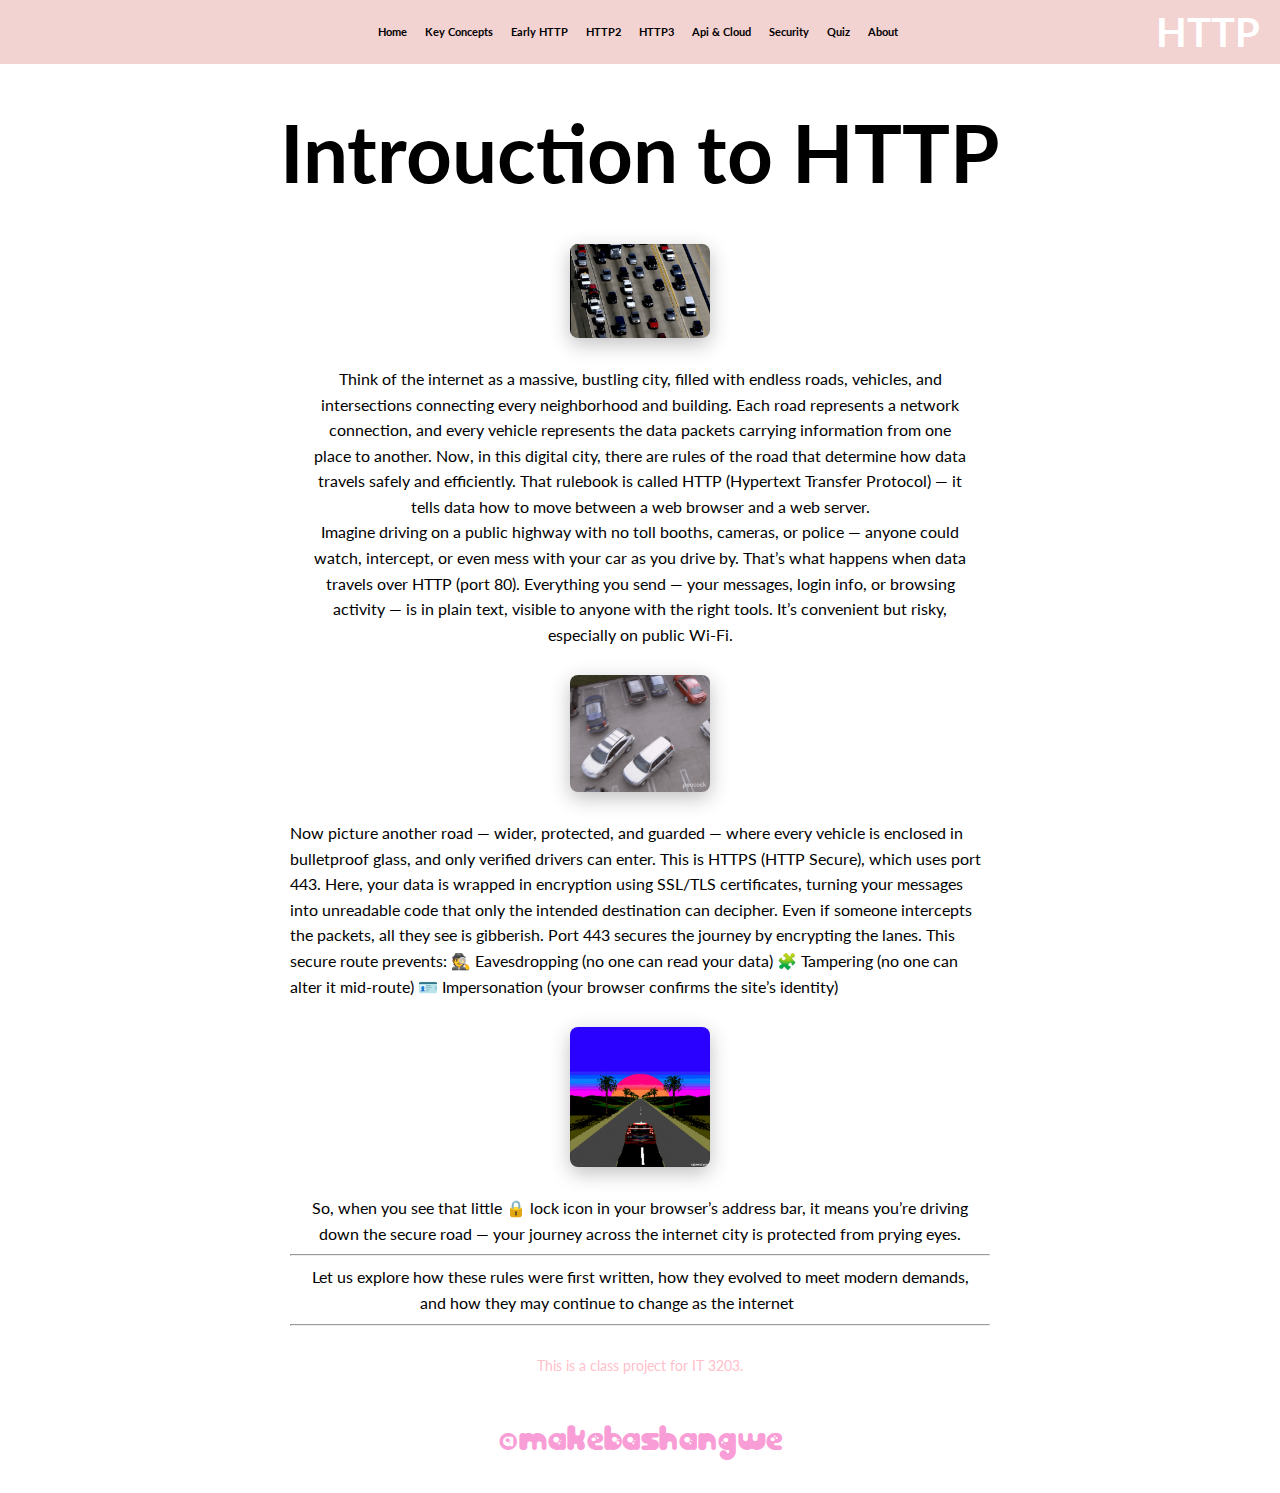
<file: index.html>
<!DOCTYPE html>
<html lang="en">
<head>
    <meta charset="UTF-8">
    <meta name="viewport" content="width=device-width, initial-scale=1.0">
    <link rel = "stylesheet" href = "styles.css">
    <link href="https://fonts.googleapis.com/css2?family=Lato&display=swap" rel="stylesheet">

    <title>HOME</title>

</head>


<body>
    <header>
    <nav>
      <ul>
        <li><a href="index.html"><h3>Home</h3></a></li>
        <li><a href="key-concepts.html"><h3>Key Concepts</h3></a></li>
        <li><a href="early-http.html"><h3>Early HTTP</h3></a></li>
        <li><a href="http2.html"><h3>HTTP2</h3></a></li>
        <li><a href="http3.html"><h3>HTTP3</h3></a></li>
        <li><a href="apis-cloud.html"><h3>Api & Cloud</h3></a></li>
        <li><a href="security-https.html"><h3>Security</h3></a></li>
        <li><a href="quiz.html"><h3>Quiz</h3></a></li>
        <li><a href="about.html"><h3>About</h3></a></li>
      </ul>
      <h1 class="header-logo">HTTP</h1>
    </nav>
    <h1 class="header-title">Introuction to HTTP</h1>
    
    </header>

    <main class="container">
            <!-- Introduction analogy -->

        <figure><img src="assets/images/traffic_1.gif" alt="Extreme LA traffic"></figure>
        <p class="center-text">Think of the internet as a massive, bustling city, filled with endless roads, vehicles, and intersections connecting every neighborhood and building. Each road represents a network connection, and every vehicle represents the data packets carrying information from one place to another.

Now, in this digital city, there are rules of the road that determine how data travels safely and efficiently.
That rulebook is called HTTP (Hypertext Transfer Protocol) — it tells data how to move between a web browser and a web server.</p>
        
        <p class="center-text">Imagine driving on a public highway with no toll booths, cameras, or police — anyone could watch, intercept, or even mess with your car as you drive by.
That’s what happens when data travels over HTTP (port 80).
Everything you send — your messages, login info, or browsing activity — is in plain text, visible to anyone with the right tools. It’s convenient but risky, especially on public Wi-Fi.</p>

        <figure><img src="assets/images/intercept .gif" alt="Car intercepting other car"></figure>
        <p>Now picture another road — wider, protected, and guarded — where every vehicle is enclosed in bulletproof glass, and only verified drivers can enter.
This is HTTPS (HTTP Secure), which uses port 443.
Here, your data is wrapped in encryption using SSL/TLS certificates, turning your messages into unreadable code that only the intended destination can decipher. Even if someone intercepts the packets, all they see is gibberish.
Port 443 secures the journey by encrypting the lanes. 
This secure route prevents:

🕵️ Eavesdropping (no one can read your data)

🧩 Tampering (no one can alter it mid-route)

🪪 Impersonation (your browser confirms the site’s identity)</p>

            <!-- Explanation of ports -->

        <figure><img src="assets/images/solodrive.gif" alt="Driving on the road alone"></figure>
        <p class="center-text">So, when you see that little 🔒 lock icon in your browser’s address bar, it means you’re driving down the secure road — your journey across the internet city is protected from prying eyes.</p>
        <hr>
        
        <p class="center-text">Let us explore how these rules were first written, how they evolved to meet modern demands, and how they may continue to change as the internet <span class="stagger-grow">expands!</span></p><!--Add an animation to expands :)-->
        <hr>
    </main>
      <!-- ====================== FOOTER ====================== -->

    <footer><a href="https://ksuweb.github.io/IT3203/">This is a class project for IT 3203.</a></footer>
    <footer class="footer-logo"><a href = "https://www.linkedin.com/in/makebashangwe/">@makebashangwe</a></footer>
    
    <script src="assets/js/script1.js"></script>

</body>
</html>
</file>
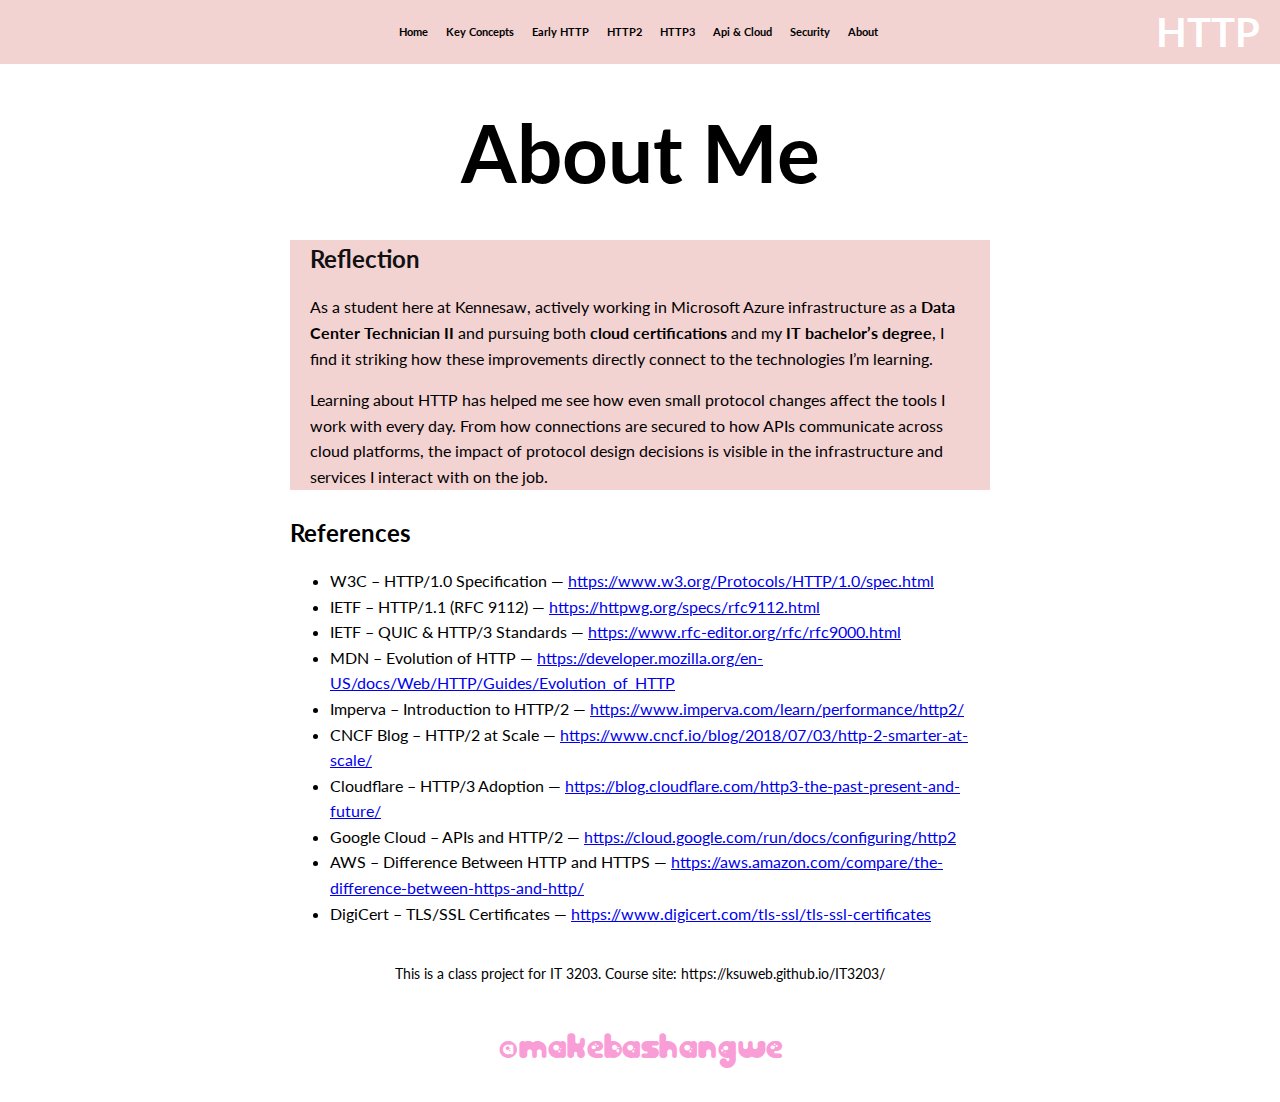
<file: about.html>
<!DOCTYPE html>
<html lang="en">
<head>
    <meta charset="UTF-8">
    <meta name="viewport" content="width=device-width, initial-scale=1.0">
    <link rel = "stylesheet" href = "styles.css">
    <title>ABOUT</title>

</head>

<body>
    <header>
    <nav>
        <ul>
            <li><a href="index.html"><h3>Home</h3></a></li>
            <li><a href="key-concepts.html"><h3>Key Concepts</h3></a></li>
            <li><a href="early-http.html"><h3>Early HTTP</h3></a></li>
            <li><a href="http2.html"><h3>HTTP2</h3></a></li>
            <li><a href="http3.html"><h3>HTTP3</h3></a></li>
            <li><a href="apis-cloud.html"><h3>Api & Cloud</h3></a></li>
            <li><a href="security-https.html"><h3>Security</h3></a></li>
            <li><a href="about.html"><h3>About</h3></a></li>

        </ul>
        <h1 class="header-logo">HTTP</h1>

    </nav>
    </header>

    <main class = "container">
        <h1 class="header-title">About Me</h1>

        <main class="container-gray">
        <section aria-labelledby="intro">
     <section aria-labelledby="reflection">
    <h2 id="reflection">Reflection</h2>
    <p>
      As a student here at Kennesaw, actively working in Microsoft Azure infrastructure
      as a <strong>Data Center Technician II</strong> and pursuing both
      <strong>cloud certifications</strong> and my <strong>IT bachelor’s degree</strong>,
      I find it striking how these improvements directly connect to the technologies I’m learning.
    </p>
    <p>
      Learning about HTTP has helped me see how even small protocol changes affect
      the tools I work with every day. From how connections are secured to how APIs
      communicate across cloud platforms, the impact of protocol design decisions
      is visible in the infrastructure and services I interact with on the job.
    </p>
  </section>
    </main>
  <section aria-labelledby="references">
    <h2 id="references">References</h2>
    <ul>
      <li>
        W3C – HTTP/1.0 Specification — 
        <a href="https://www.w3.org/Protocols/HTTP/1.0/spec.html">
          https://www.w3.org/Protocols/HTTP/1.0/spec.html
        </a>
      </li>
      <li>
        IETF – HTTP/1.1 (RFC 9112) — 
        <a href="https://httpwg.org/specs/rfc9112.html">
          https://httpwg.org/specs/rfc9112.html
        </a>
      </li>
      <li>
        IETF – QUIC & HTTP/3 Standards — 
        <a href="https://www.rfc-editor.org/rfc/rfc9000.html">
          https://www.rfc-editor.org/rfc/rfc9000.html
        </a>
      </li>
      <li>
        MDN – Evolution of HTTP — 
        <a href="https://developer.mozilla.org/en-US/docs/Web/HTTP/Guides/Evolution_of_HTTP">
          https://developer.mozilla.org/en-US/docs/Web/HTTP/Guides/Evolution_of_HTTP
        </a>
      </li>
      <li>
        Imperva – Introduction to HTTP/2 — 
        <a href="https://www.imperva.com/learn/performance/http2/">
          https://www.imperva.com/learn/performance/http2/
        </a>
      </li>
      <li>
        CNCF Blog – HTTP/2 at Scale — 
        <a href="https://www.cncf.io/blog/2018/07/03/http-2-smarter-at-scale/">
          https://www.cncf.io/blog/2018/07/03/http-2-smarter-at-scale/
        </a>
      </li>
      <li>
        Cloudflare – HTTP/3 Adoption — 
        <a href="https://blog.cloudflare.com/http3-the-past-present-and-future/">
          https://blog.cloudflare.com/http3-the-past-present-and-future/
        </a>
      </li>
      <li>
        Google Cloud – APIs and HTTP/2 — 
        <a href="https://cloud.google.com/run/docs/configuring/http2">
          https://cloud.google.com/run/docs/configuring/http2
        </a>
      </li>
      <li>
        AWS – Difference Between HTTP and HTTPS — 
        <a href="https://aws.amazon.com/compare/the-difference-between-https-and-http/">
          https://aws.amazon.com/compare/the-difference-between-https-and-http/
        </a>
      </li>
      <li>
        DigiCert – TLS/SSL Certificates — 
        <a href="https://www.digicert.com/tls-ssl/tls-ssl-certificates">
          https://www.digicert.com/tls-ssl/tls-ssl-certificates
        </a>
      </li>
    </ul>
  </section>
</main>
    

</body>
<footer>This is a class project for IT 3203. Course site: https://ksuweb.github.io/IT3203/</footer>
<footer class="footer-logo"><a href = "https://www.linkedin.com/in/makebashangwe/">@makebashangwe</a></footer>
</html>
</file>
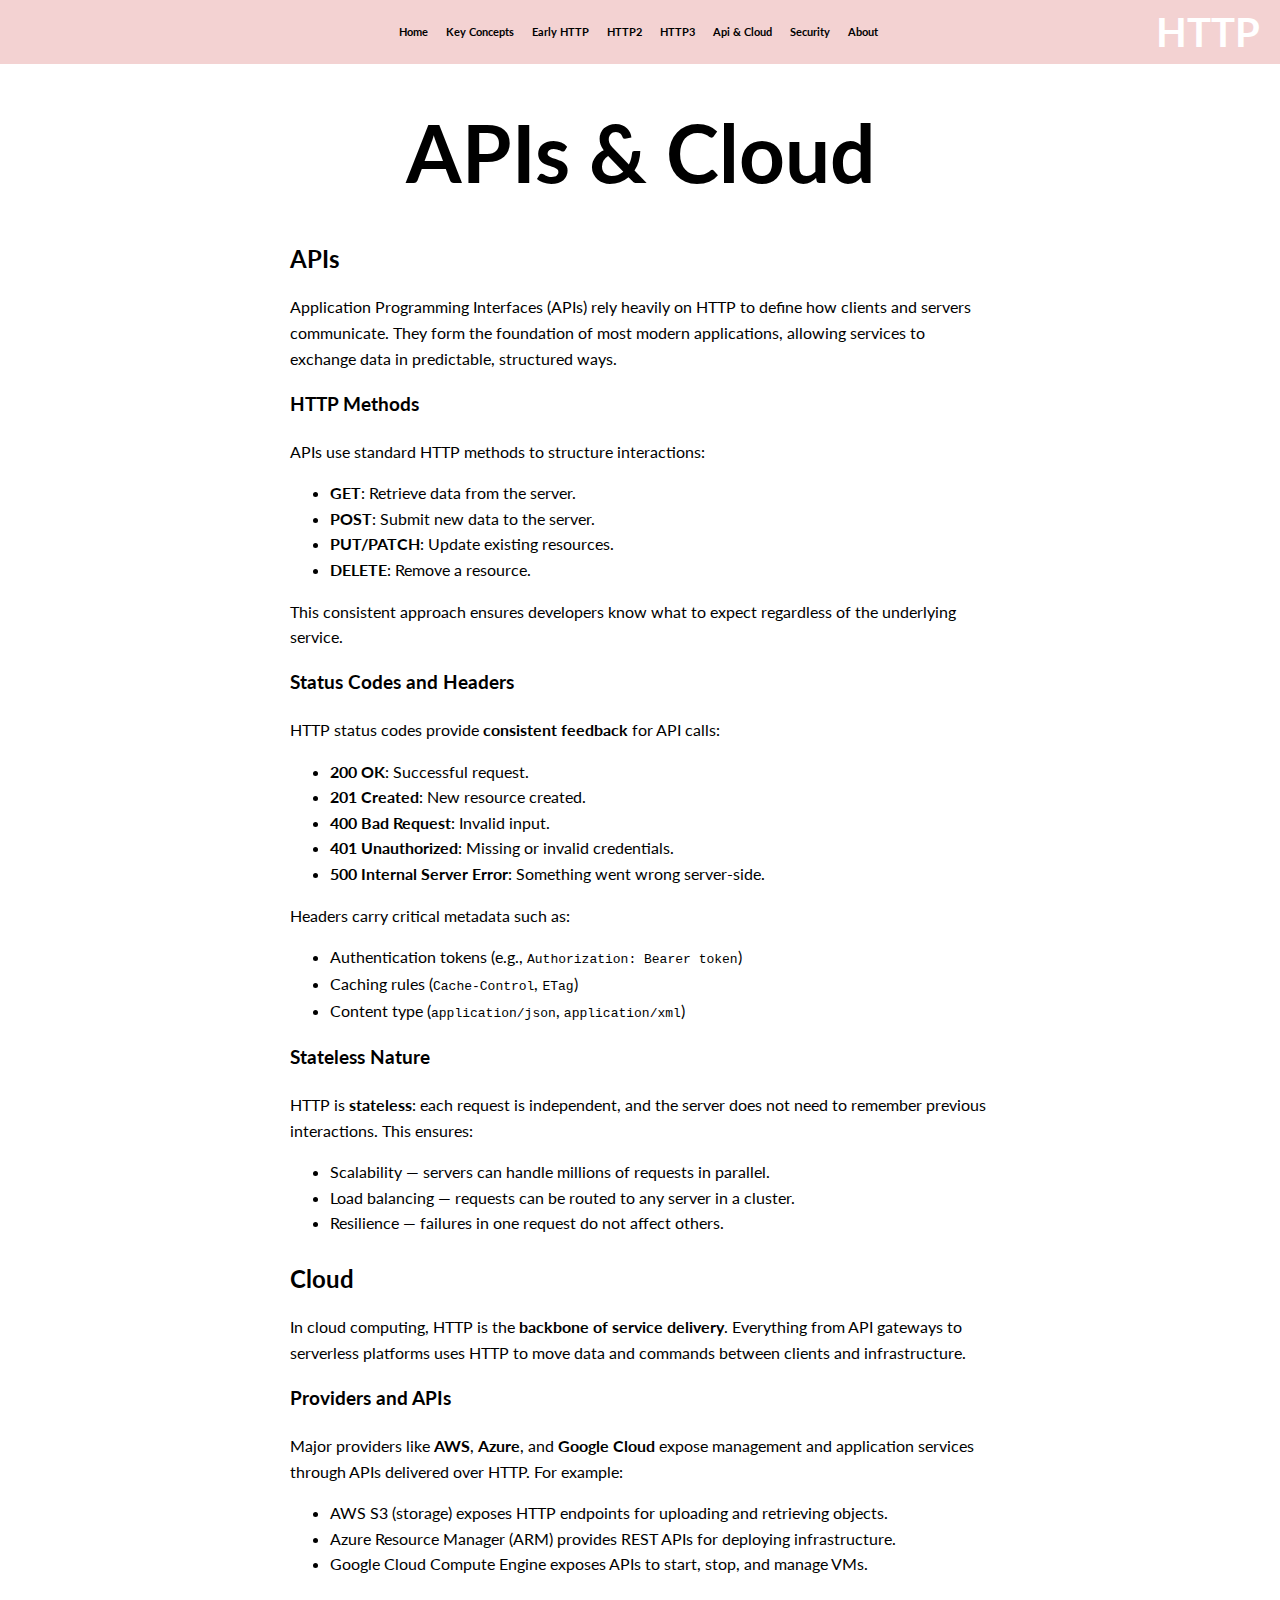
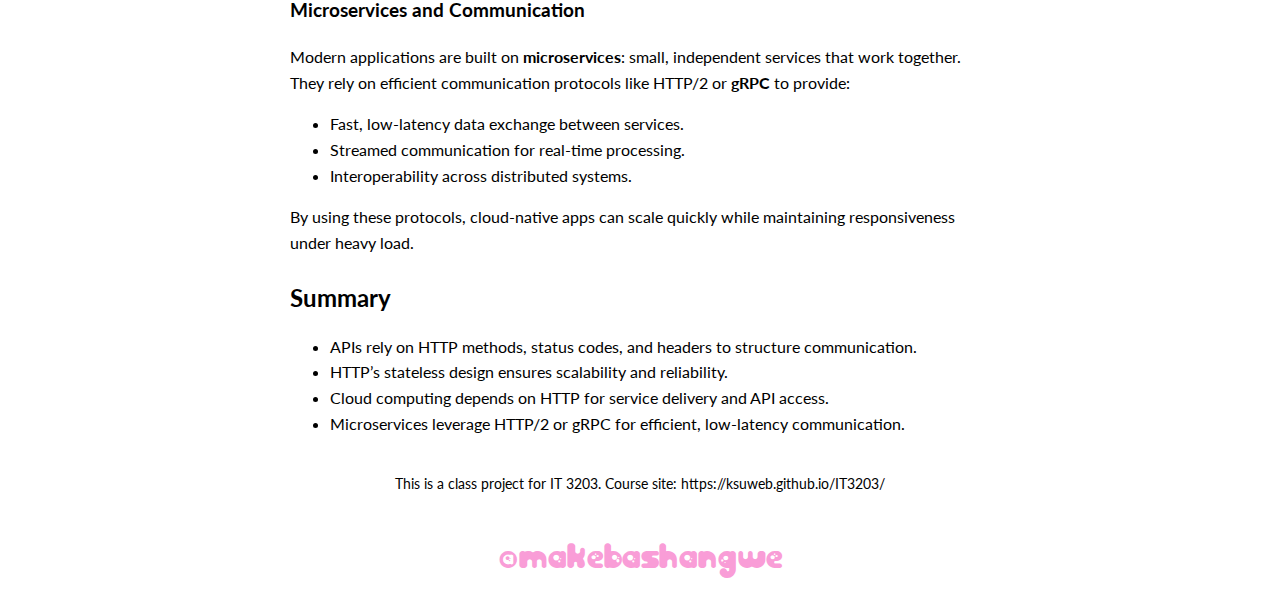
<file: apis-cloud.html>
<!DOCTYPE html>
<html lang="en">
<head>
    <meta charset="UTF-8">
    <meta name="viewport" content="width=device-width, initial-scale=1.0">
    <link rel = "stylesheet" href = "styles.css">
    <title>API & Cloud</title>

</head>
<header>
    <nav>
        <ul>
            <li><a href="index.html"><h3>Home</h3></a></li>
            <li><a href="key-concepts.html"><h3>Key Concepts</h3></a></li>
            <li><a href="early-http.html"><h3>Early HTTP</h3></a></li>
            <li><a href="http2.html"><h3>HTTP2</h3></a></li>
            <li><a href="http3.html"><h3>HTTP3</h3></a></li>
            <li><a href="apis-cloud.html"><h3>Api & Cloud</h3></a></li>
            <li><a href="security-https.html"><h3>Security</h3></a></li>
            <li><a href="about.html"><h3>About</h3></a></li>

        </ul>
              <h1 class="header-logo">HTTP</h1>

    </nav>
    <h1 class="header-title">APIs & Cloud</h1>
</header>

<body>
    <main class="container">
  <section aria-labelledby="apis">
    <h2 id="apis">APIs</h2>
    <p>
      Application Programming Interfaces (APIs) rely heavily on HTTP to define how
      clients and servers communicate. They form the foundation of most modern
      applications, allowing services to exchange data in predictable, structured ways.
    </p>

    <section aria-labelledby="http-methods">
      <h3 id="http-methods">HTTP Methods</h3>
      <p>
        APIs use standard HTTP methods to structure interactions:
      </p>
      <ul>
        <li><strong>GET</strong>: Retrieve data from the server.</li>
        <li><strong>POST</strong>: Submit new data to the server.</li>
        <li><strong>PUT/PATCH</strong>: Update existing resources.</li>
        <li><strong>DELETE</strong>: Remove a resource.</li>
      </ul>
      <p>
        This consistent approach ensures developers know what to expect regardless of
        the underlying service.
      </p>
    </section>

    <section aria-labelledby="status-codes">
      <h3 id="status-codes">Status Codes and Headers</h3>
      <p>
        HTTP status codes provide <strong>consistent feedback</strong> for API calls:
      </p>
      <ul>
        <li><strong>200 OK</strong>: Successful request.</li>
        <li><strong>201 Created</strong>: New resource created.</li>
        <li><strong>400 Bad Request</strong>: Invalid input.</li>
        <li><strong>401 Unauthorized</strong>: Missing or invalid credentials.</li>
        <li><strong>500 Internal Server Error</strong>: Something went wrong server-side.</li>
      </ul>
      <p>
        Headers carry critical metadata such as:
      </p>
      <ul>
        <li>Authentication tokens (e.g., <code>Authorization: Bearer token</code>)</li>
        <li>Caching rules (<code>Cache-Control</code>, <code>ETag</code>)</li>
        <li>Content type (<code>application/json</code>, <code>application/xml</code>)</li>
      </ul>
    </section>

    <section aria-labelledby="statelessness">
      <h3 id="statelessness">Stateless Nature</h3>
      <p>
        HTTP is <strong>stateless</strong>: each request is independent, and the server
        does not need to remember previous interactions. This ensures:
      </p>
      <ul>
        <li>Scalability &mdash; servers can handle millions of requests in parallel.</li>
        <li>Load balancing &mdash; requests can be routed to any server in a cluster.</li>
        <li>Resilience &mdash; failures in one request do not affect others.</li>
      </ul>
    </section>
  </section>

  <section aria-labelledby="cloud">
    <h2 id="cloud">Cloud</h2>
    <p>
      In cloud computing, HTTP is the <strong>backbone of service delivery</strong>.
      Everything from API gateways to serverless platforms uses HTTP to move data and
      commands between clients and infrastructure.
    </p>

    <section aria-labelledby="providers">
      <h3 id="providers">Providers and APIs</h3>
      <p>
        Major providers like <strong>AWS</strong>, <strong>Azure</strong>, and
        <strong>Google Cloud</strong> expose management and application services through
        APIs delivered over HTTP. For example:
      </p>
      <ul>
        <li>AWS S3 (storage) exposes HTTP endpoints for uploading and retrieving objects.</li>
        <li>Azure Resource Manager (ARM) provides REST APIs for deploying infrastructure.</li>
        <li>Google Cloud Compute Engine exposes APIs to start, stop, and manage VMs.</li>
      </ul>
    </section>

    <section aria-labelledby="microservices">
      <h3 id="microservices">Microservices and Communication</h3>
      <p>
        Modern applications are built on <strong>microservices</strong>: small,
        independent services that work together. They rely on efficient communication
        protocols like HTTP/2 or <strong>gRPC</strong> to provide:
      </p>
      <ul>
        <li>Fast, low-latency data exchange between services.</li>
        <li>Streamed communication for real-time processing.</li>
        <li>Interoperability across distributed systems.</li>
      </ul>
      <p>
        By using these protocols, cloud-native apps can scale quickly while maintaining
        responsiveness under heavy load.
      </p>
    </section>
  </section>

  <section aria-labelledby="summary">
    <h2 id="summary">Summary</h2>
    <ul>
      <li>APIs rely on HTTP methods, status codes, and headers to structure communication.</li>
      <li>HTTP’s stateless design ensures scalability and reliability.</li>
      <li>Cloud computing depends on HTTP for service delivery and API access.</li>
      <li>Microservices leverage HTTP/2 or gRPC for efficient, low-latency communication.</li>
    </ul>
  </section>
    </main>
</body>
<footer>This is a class project for IT 3203. Course site: https://ksuweb.github.io/IT3203/</footer>
<footer class="footer-logo"><a href = "https://www.linkedin.com/in/makebashangwe/">@makebashangwe</a></footer>
</html>
</file>
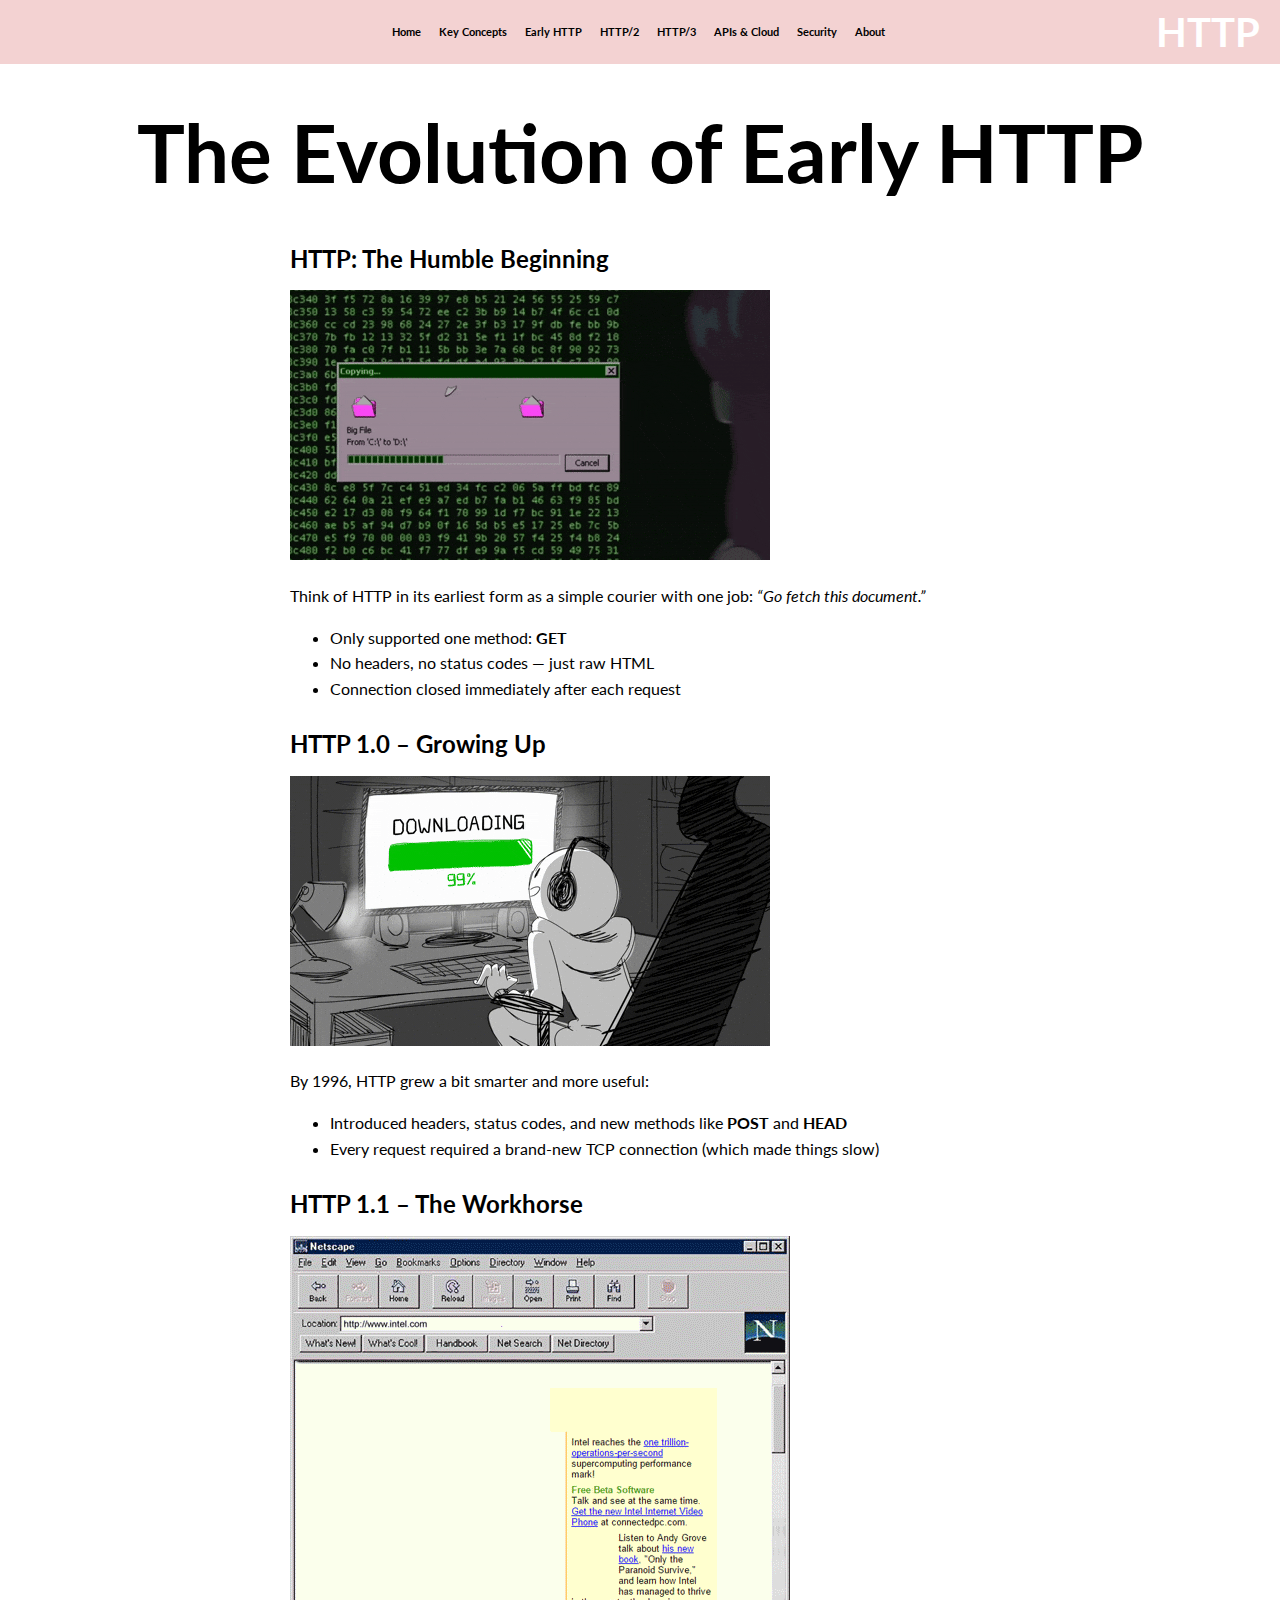
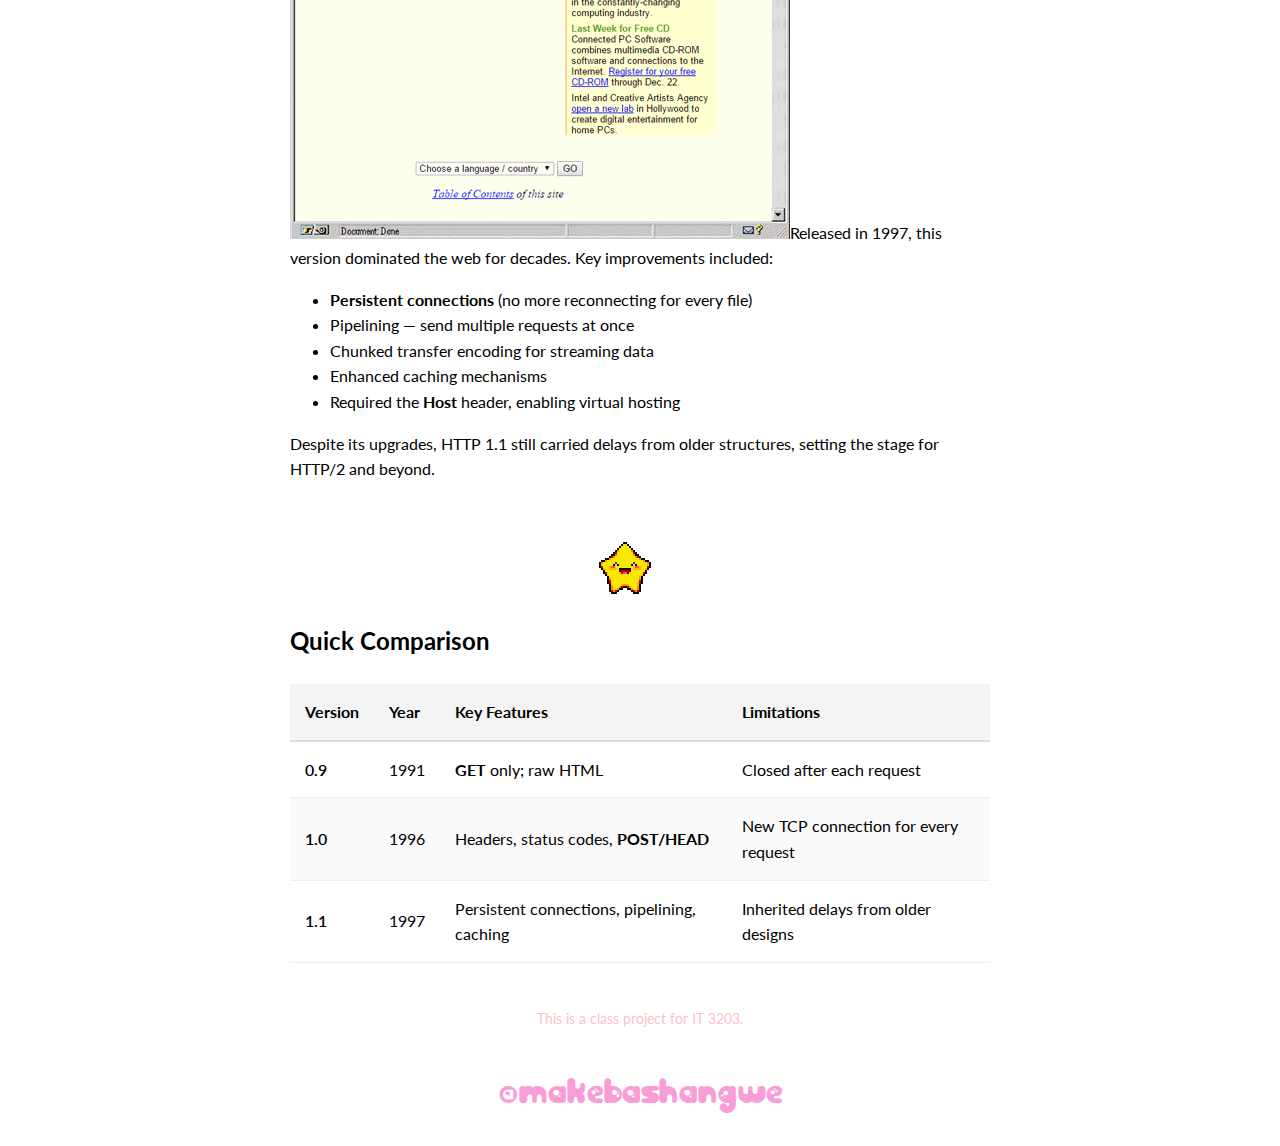
<file: early-http.html>
<!DOCTYPE html>
<html lang="en">
<head>
  <meta charset="UTF-8">
  <meta name="viewport" content="width=device-width, initial-scale=1.0">
  <link rel="stylesheet" href="styles.css">
  <link href="https://fonts.googleapis.com/css2?family=Lato&display=swap" rel="stylesheet">
  <title>Early HTTP</title>

</head>

<body>
  <header>
    <nav>
      <ul>
        <li><a href="index.html"><h3>Home</h3></a></li>
        <li><a href="key-concepts.html"><h3>Key Concepts</h3></a></li>
        <li><a href="early-http.html"><h3>Early HTTP</h3></a></li>
        <li><a href="http2.html"><h3>HTTP/2</h3></a></li>
        <li><a href="http3.html"><h3>HTTP/3</h3></a></li>
        <li><a href="apis-cloud.html"><h3>APIs & Cloud</h3></a></li>
        <li><a href="security-https.html"><h3>Security</h3></a></li>
        <li><a href="about.html"><h3>About</h3></a></li>
      </ul>
      <h1 class="header-logo">HTTP</h1>

    </nav>
    <h1 class="header-title">The Evolution of Early HTTP</h1>
  </header>

  <main class="container">
    <section>
      <h2>HTTP: The Humble Beginning</h2>
      <img src="assets/images/ftp.gif">
      <p>Think of HTTP in its earliest form as a simple courier with one job: <em>“Go fetch this document.”</em></p>
      <ul>
        <li>Only supported one method: <strong>GET</strong></li>
        <li>No headers, no status codes — just raw HTML</li>
        <li>Connection closed immediately after each request</li>
      </ul>
    </section>

    <section>
      <h2>HTTP 1.0 – Growing Up</h2>
      <img src="assets/images/error.gif">
      <p>By 1996, HTTP grew a bit smarter and more useful:</p>
      <ul>
        <li>Introduced headers, status codes, and new methods like <strong>POST</strong> and <strong>HEAD</strong></li>
        <li>Every request required a brand-new TCP connection (which made things slow)</li>
      </ul>
    </section>

    <section>
      <h2>HTTP 1.1 – The Workhorse</h2>
      <img src="assets/images/olip.gif"
      <p>Released in 1997, this version dominated the web for decades. Key improvements included:</p>
      <ul>
        <li><strong>Persistent connections</strong> (no more reconnecting for every file)</li>
        <li>Pipelining — send multiple requests at once</li>
        <li>Chunked transfer encoding for streaming data</li>
        <li>Enhanced caching mechanisms</li>
        <li>Required the <strong>Host</strong> header, enabling virtual hosting</li>
      </ul>
      <p>Despite its upgrades, HTTP 1.1 still carried delays from older structures, setting the stage for HTTP/2 and beyond.</p>
    </section>
    <img class="center-img" src="assets/images/cutestar.gif">
    <section>
      <h2>Quick Comparison</h2>
      <table>
        <thead>
          <tr>
            <th>Version</th>
            <th>Year</th>
            <th>Key Features</th>
            <th>Limitations</th>
          </tr>
        </thead>
        <tbody>
          <tr>
            <td>0.9</td>
            <td>1991</td>
            <td><strong>GET</strong> only; raw HTML</td>
            <td>Closed after each request</td>
          </tr>
          <tr>
            <td>1.0</td>
            <td>1996</td>
            <td>Headers, status codes, <strong>POST/HEAD</strong></td>
            <td>New TCP connection for every request</td>
          </tr>
          <tr>
            <td>1.1</td>
            <td>1997</td>
            <td>Persistent connections, pipelining, caching</td>
            <td>Inherited delays from older designs</td>
          </tr>
        </tbody>
      </table>
    </section>
  </main>

    <footer><a href="https://ksuweb.github.io/IT3203/">This is a class project for IT 3203.</a></footer>
    <footer class="footer-logo"><a href = "https://www.linkedin.com/in/makebashangwe/">@makebashangwe</a></footer>
</body>
</html>
</file>
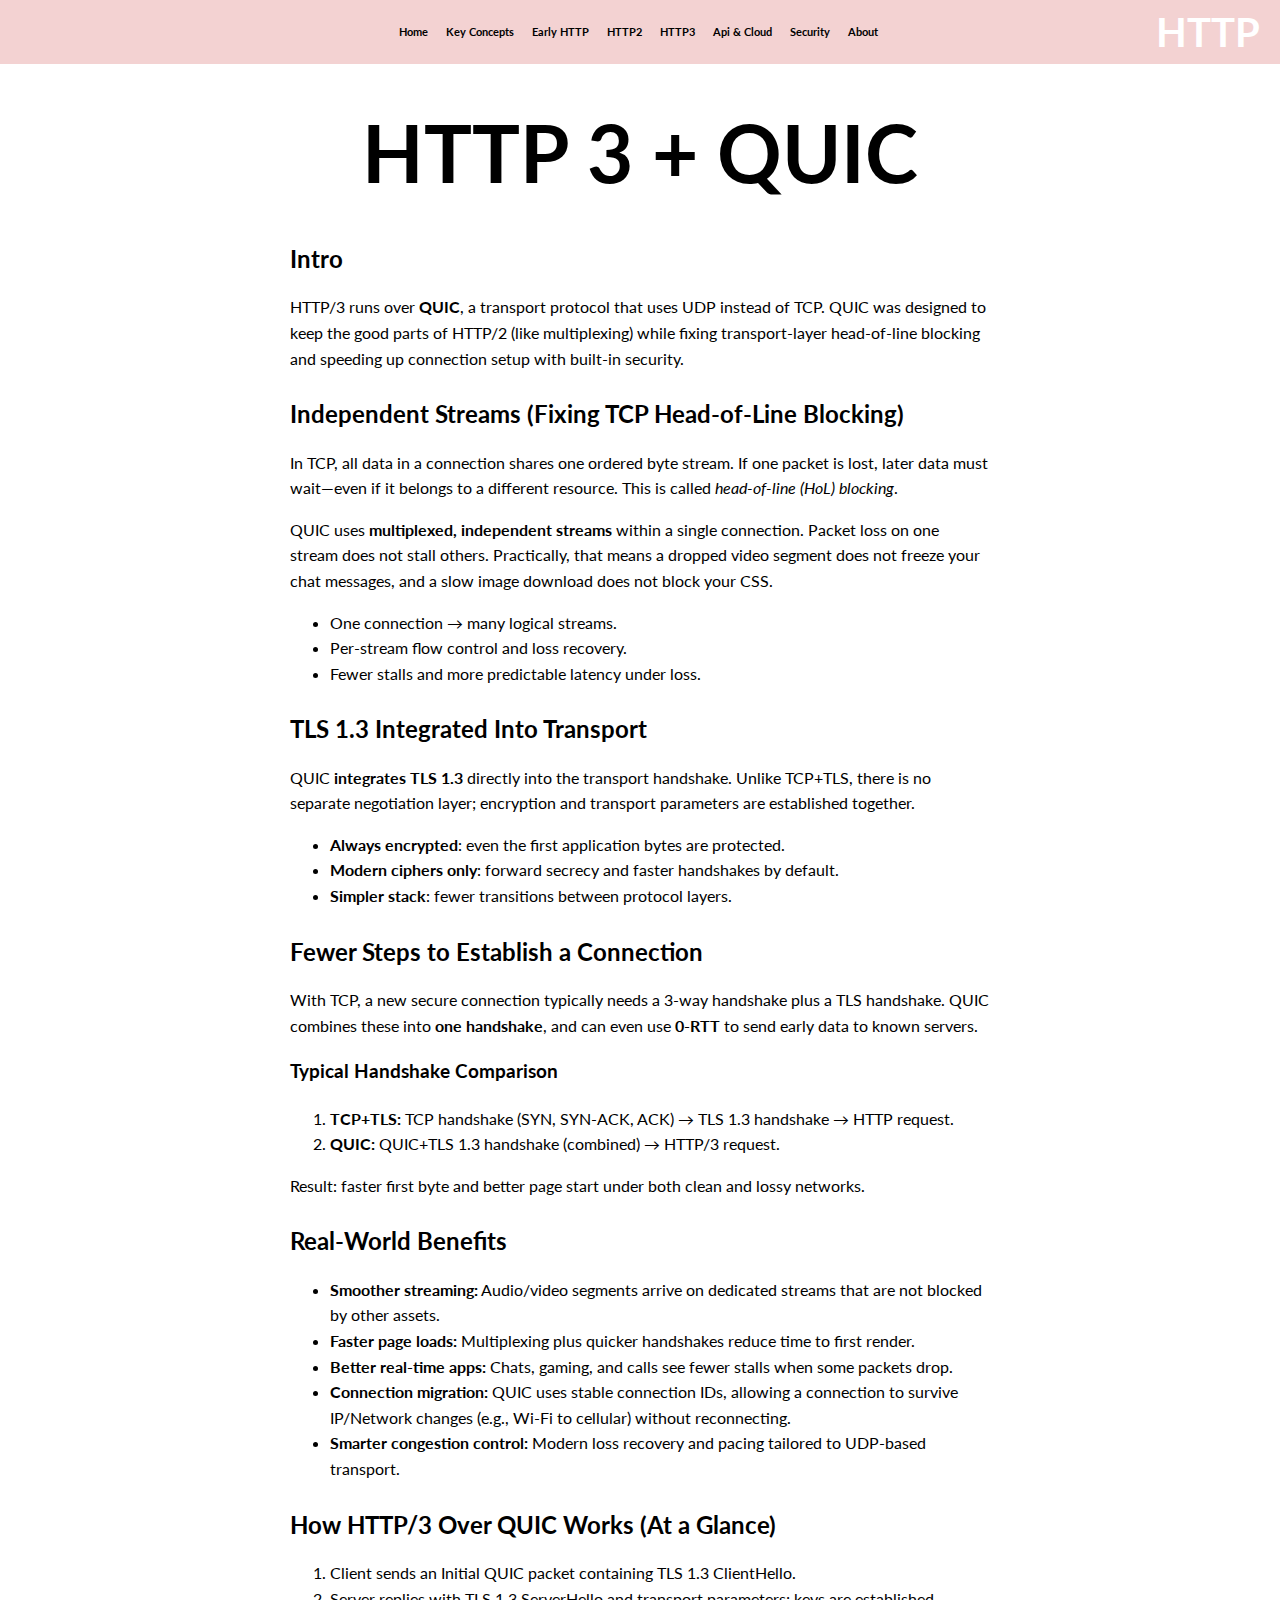
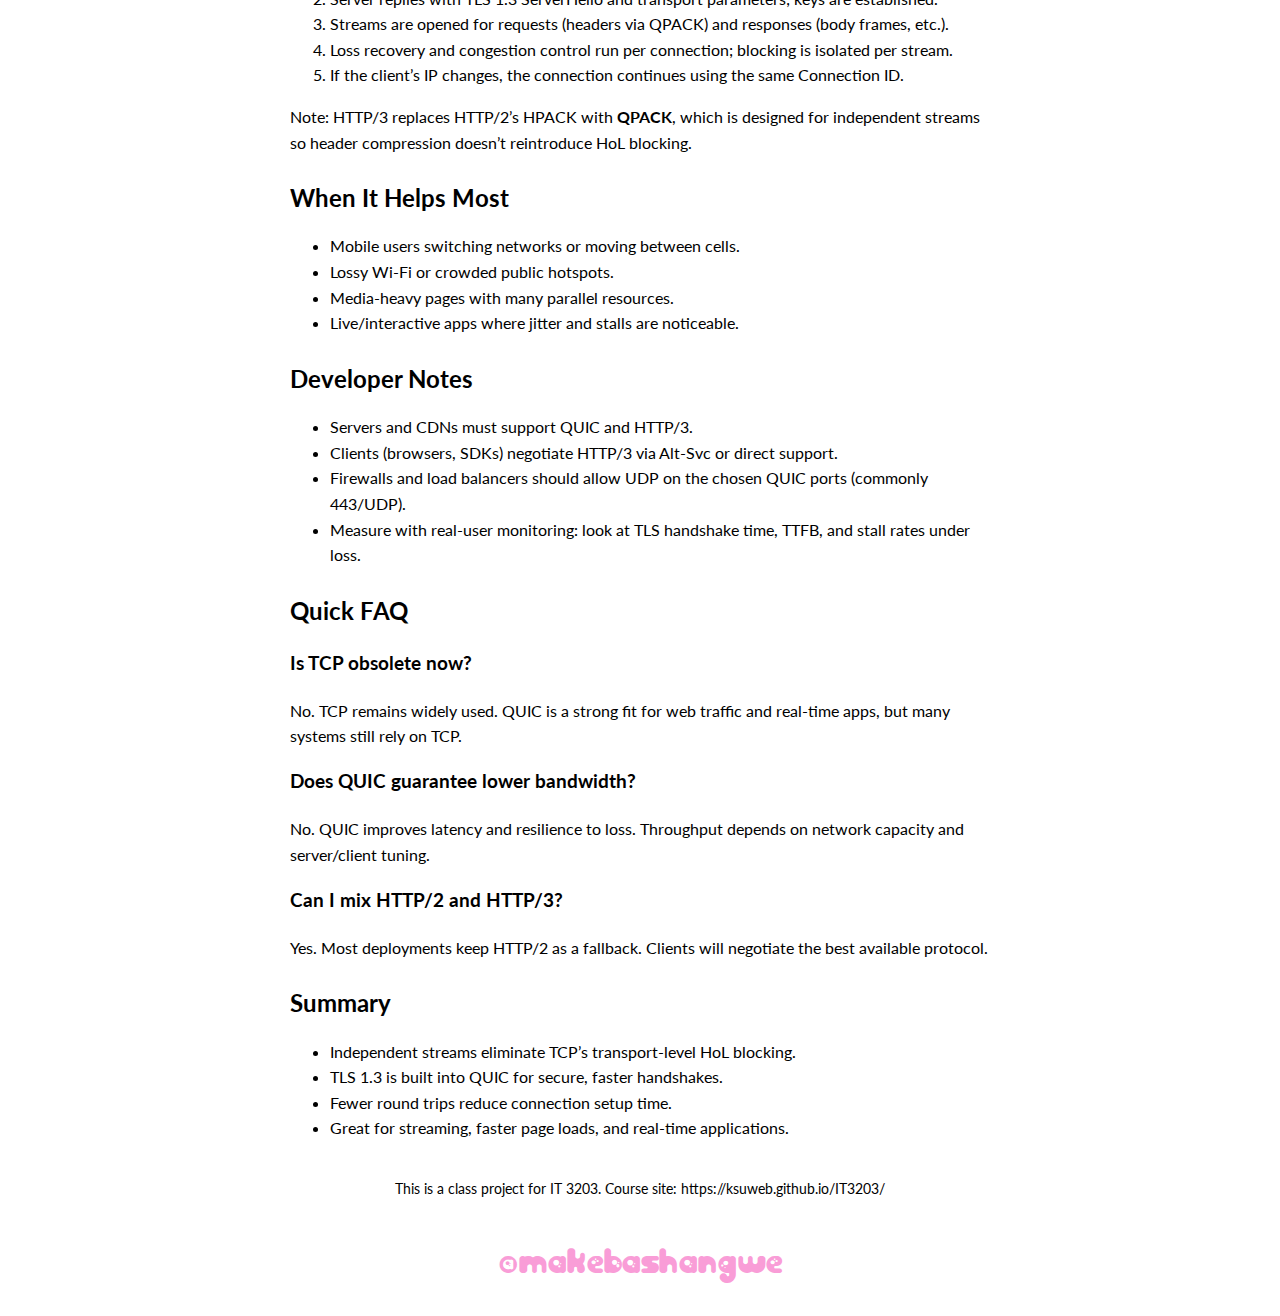
<file: http3.html>
<!DOCTYPE html>
<html lang="en">
<head>
    <meta charset="UTF-8">
    <meta name="viewport" content="width=device-width, initial-scale=1.0">
    <link rel = "stylesheet" href = "styles.css">
    <title>HTTP3</title>

</head>
<header>
    <nav>
        <ul>
            <li><a href="index.html"><h3>Home</h3></a></li>
            <li><a href="key-concepts.html"><h3>Key Concepts</h3></a></li>
            <li><a href="early-http.html"><h3>Early HTTP</h3></a></li>
            <li><a href="http2.html"><h3>HTTP2</h3></a></li>
            <li><a href="http3.html"><h3>HTTP3</h3></a></li>
            <li><a href="apis-cloud.html"><h3>Api & Cloud</h3></a></li>
            <li><a href="security-https.html"><h3>Security</h3></a></li>
            <li><a href="about.html"><h3>About</h3></a></li>

        </ul>
                    <h1 class="header-logo">HTTP</h1>

    </nav>

    <h1 class="header-title">HTTP 3 +  QUIC</h1>
</header>

<body>
    <main class="container">
    <section aria-labelledby="intro">
        <h2 id="intro">Intro</h2>
        <p>
        HTTP/3 runs over <strong>QUIC</strong>, a transport protocol that uses UDP instead of TCP.
        QUIC was designed to keep the good parts of HTTP/2 (like multiplexing) while fixing
        transport-layer head-of-line blocking and speeding up connection setup with built-in security.
        </p>
    </section>

    <section aria-labelledby="independent-streams">
        <h2 id="independent-streams">Independent Streams (Fixing TCP Head-of-Line Blocking)</h2>
        <p>
        In TCP, all data in a connection shares one ordered byte stream. If one packet is lost,
        later data must wait—even if it belongs to a different resource. This is called
        <em>head-of-line (HoL) blocking</em>.
        </p>
        <p>
        QUIC uses <strong>multiplexed, independent streams</strong> within a single connection.
        Packet loss on one stream does not stall others. Practically, that means a dropped video
        segment does not freeze your chat messages, and a slow image download does not block your CSS.
        </p>
        <ul>
        <li>One connection &rarr; many logical streams.</li>
        <li>Per-stream flow control and loss recovery.</li>
        <li>Fewer stalls and more predictable latency under loss.</li>
        </ul>
    </section>

    <section aria-labelledby="tls13">
        <h2 id="tls13">TLS 1.3 Integrated Into Transport</h2>
        <p>
        QUIC <strong>integrates TLS 1.3</strong> directly into the transport handshake. Unlike TCP+TLS,
        there is no separate negotiation layer; encryption and transport parameters are established together.
        </p>
        <ul>
        <li><strong>Always encrypted</strong>: even the first application bytes are protected.</li>
        <li><strong>Modern ciphers only</strong>: forward secrecy and faster handshakes by default.</li>
        <li><strong>Simpler stack</strong>: fewer transitions between protocol layers.</li>
        </ul>
    </section>

    <section aria-labelledby="fewer-steps">
        <h2 id="fewer-steps">Fewer Steps to Establish a Connection</h2>
        <p>
        With TCP, a new secure connection typically needs a 3-way handshake plus a TLS handshake.
        QUIC combines these into <strong>one handshake</strong>, and can even use
        <strong>0-RTT</strong> to send early data to known servers.
        </p>
        <h3>Typical Handshake Comparison</h3>
        <ol>
        <li><strong>TCP+TLS:</strong> TCP handshake (SYN, SYN-ACK, ACK) &rarr; TLS 1.3 handshake &rarr; HTTP request.</li>
        <li><strong>QUIC:</strong> QUIC+TLS 1.3 handshake (combined) &rarr; HTTP/3 request.</li>
        </ol>
        <p>
        Result: faster first byte and better page start under both clean and lossy networks.
        </p>
    </section>

    <section aria-labelledby="benefits">
        <h2 id="benefits">Real-World Benefits</h2>
        <ul>
        <li><strong>Smoother streaming:</strong> Audio/video segments arrive on dedicated streams that are not blocked by other assets.</li>
        <li><strong>Faster page loads:</strong> Multiplexing plus quicker handshakes reduce time to first render.</li>
        <li><strong>Better real-time apps:</strong> Chats, gaming, and calls see fewer stalls when some packets drop.</li>
        <li><strong>Connection migration:</strong> QUIC uses stable connection IDs, allowing a connection to survive IP/Network changes (e.g., Wi-Fi to cellular) without reconnecting.</li>
        <li><strong>Smarter congestion control:</strong> Modern loss recovery and pacing tailored to UDP-based transport.</li>
        </ul>
    </section>

    <section aria-labelledby="how-it-works">
        <h2 id="how-it-works">How HTTP/3 Over QUIC Works (At a Glance)</h2>
        <ol>
        <li>Client sends an Initial QUIC packet containing TLS 1.3 ClientHello.</li>
        <li>Server replies with TLS 1.3 ServerHello and transport parameters; keys are established.</li>
        <li>Streams are opened for requests (headers via QPACK) and responses (body frames, etc.).</li>
        <li>Loss recovery and congestion control run per connection; blocking is isolated per stream.</li>
        <li>If the client’s IP changes, the connection continues using the same Connection ID.</li>
        </ol>
        <p>
        Note: HTTP/3 replaces HTTP/2’s HPACK with <strong>QPACK</strong>, which is designed for independent streams so header compression doesn’t reintroduce HoL blocking.
        </p>
    </section>

    <section aria-labelledby="when-to-use">
        <h2 id="when-to-use">When It Helps Most</h2>
        <ul>
        <li>Mobile users switching networks or moving between cells.</li>
        <li>Lossy Wi-Fi or crowded public hotspots.</li>
        <li>Media-heavy pages with many parallel resources.</li>
        <li>Live/interactive apps where jitter and stalls are noticeable.</li>
        </ul>
    </section>

    <section aria-labelledby="dev-notes">
        <h2 id="dev-notes">Developer Notes</h2>
        <ul>
        <li>Servers and CDNs must support QUIC and HTTP/3.</li>
        <li>Clients (browsers, SDKs) negotiate HTTP/3 via Alt-Svc or direct support.</li>
        <li>Firewalls and load balancers should allow UDP on the chosen QUIC ports (commonly 443/UDP).</li>
        <li>Measure with real-user monitoring: look at TLS handshake time, TTFB, and stall rates under loss.</li>
        </ul>
    </section>

    <section aria-labelledby="faq">
        <h2 id="faq">Quick FAQ</h2>
        <h3>Is TCP obsolete now?</h3>
        <p>No. TCP remains widely used. QUIC is a strong fit for web traffic and real-time apps, but many systems still rely on TCP.</p>

        <h3>Does QUIC guarantee lower bandwidth?</h3>
        <p>No. QUIC improves latency and resilience to loss. Throughput depends on network capacity and server/client tuning.</p>

        <h3>Can I mix HTTP/2 and HTTP/3?</h3>
        <p>Yes. Most deployments keep HTTP/2 as a fallback. Clients will negotiate the best available protocol.</p>
    </section>

    <section aria-labelledby="summary">
        <h2 id="summary">Summary</h2>
        <ul>
        <li>Independent streams eliminate TCP’s transport-level HoL blocking.</li>
        <li>TLS 1.3 is built into QUIC for secure, faster handshakes.</li>
        <li>Fewer round trips reduce connection setup time.</li>
        <li>Great for streaming, faster page loads, and real-time applications.</li>
        </ul>
    </section>
    </main>

</body>
<footer>This is a class project for IT 3203. Course site: https://ksuweb.github.io/IT3203/</footer>
<footer class="footer-logo"><a href = "https://www.linkedin.com/in/makebashangwe/">@makebashangwe</a></footer>
</html>
</file>
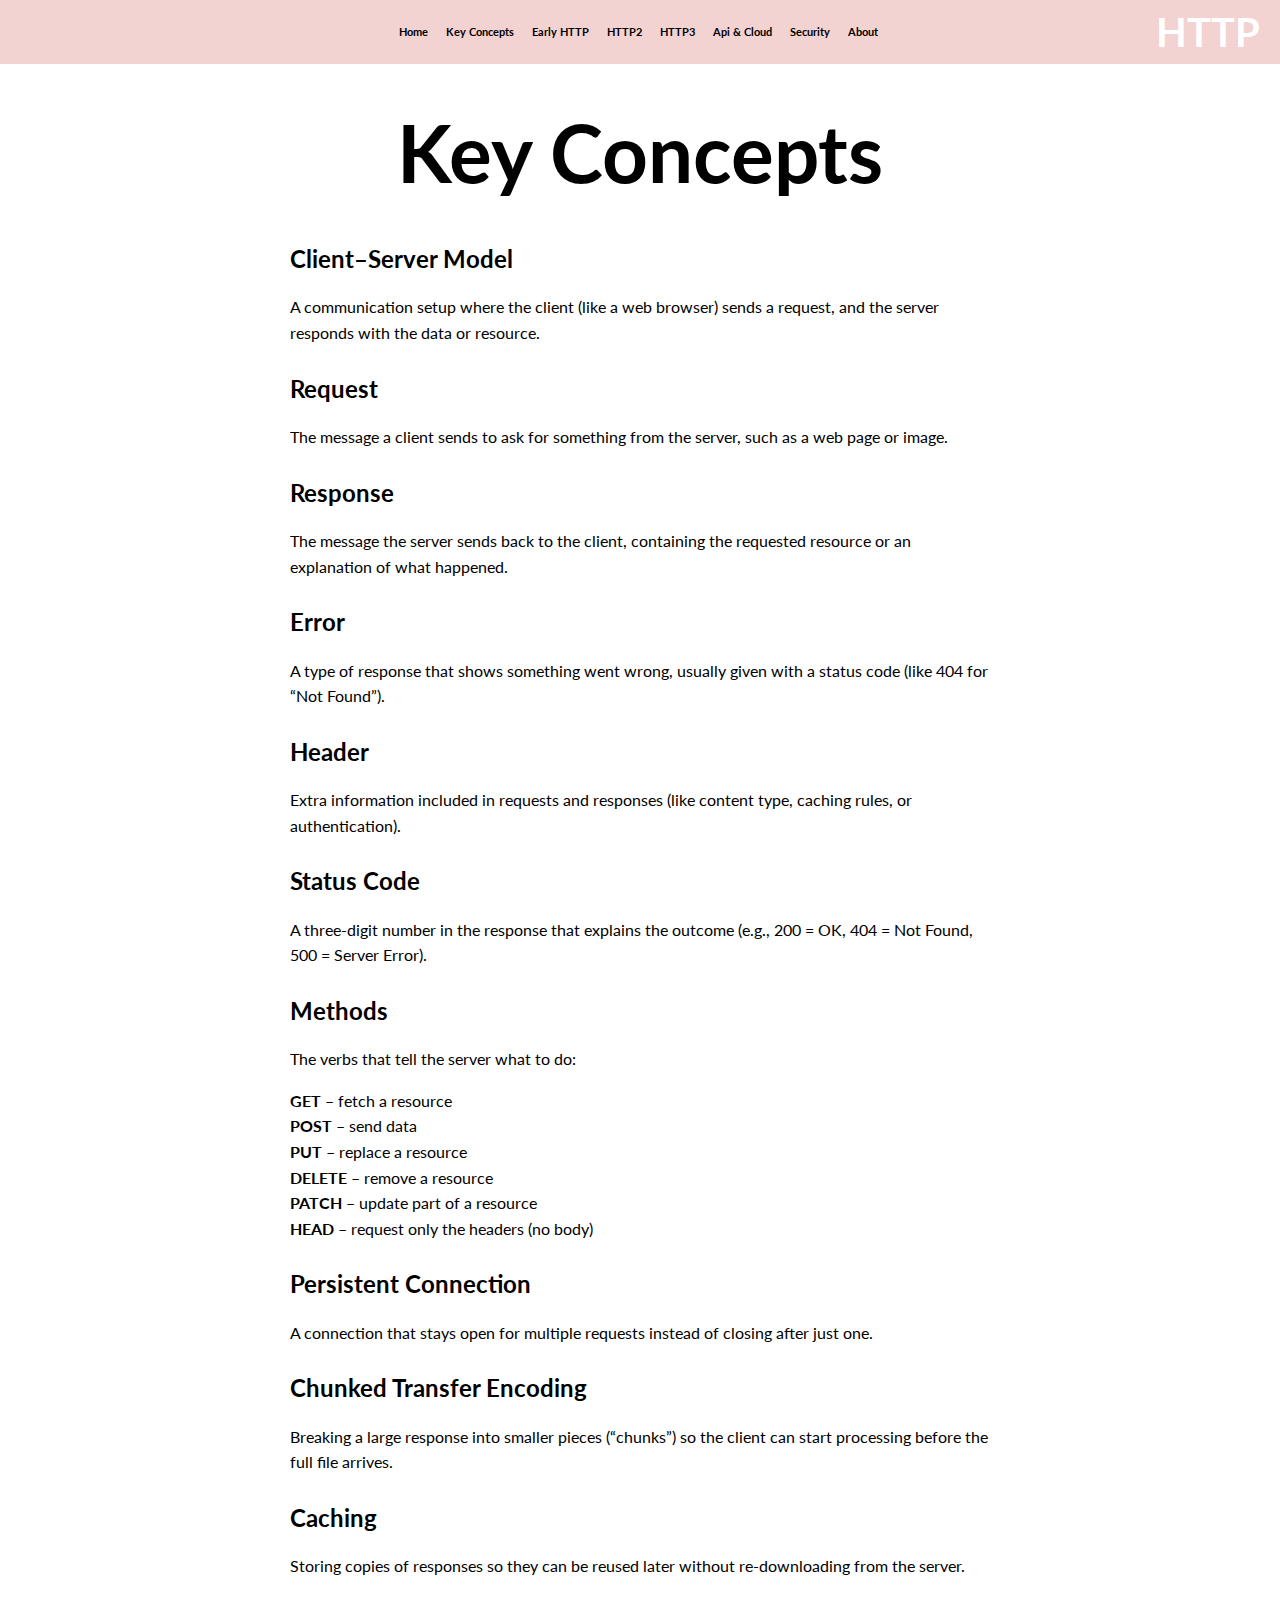
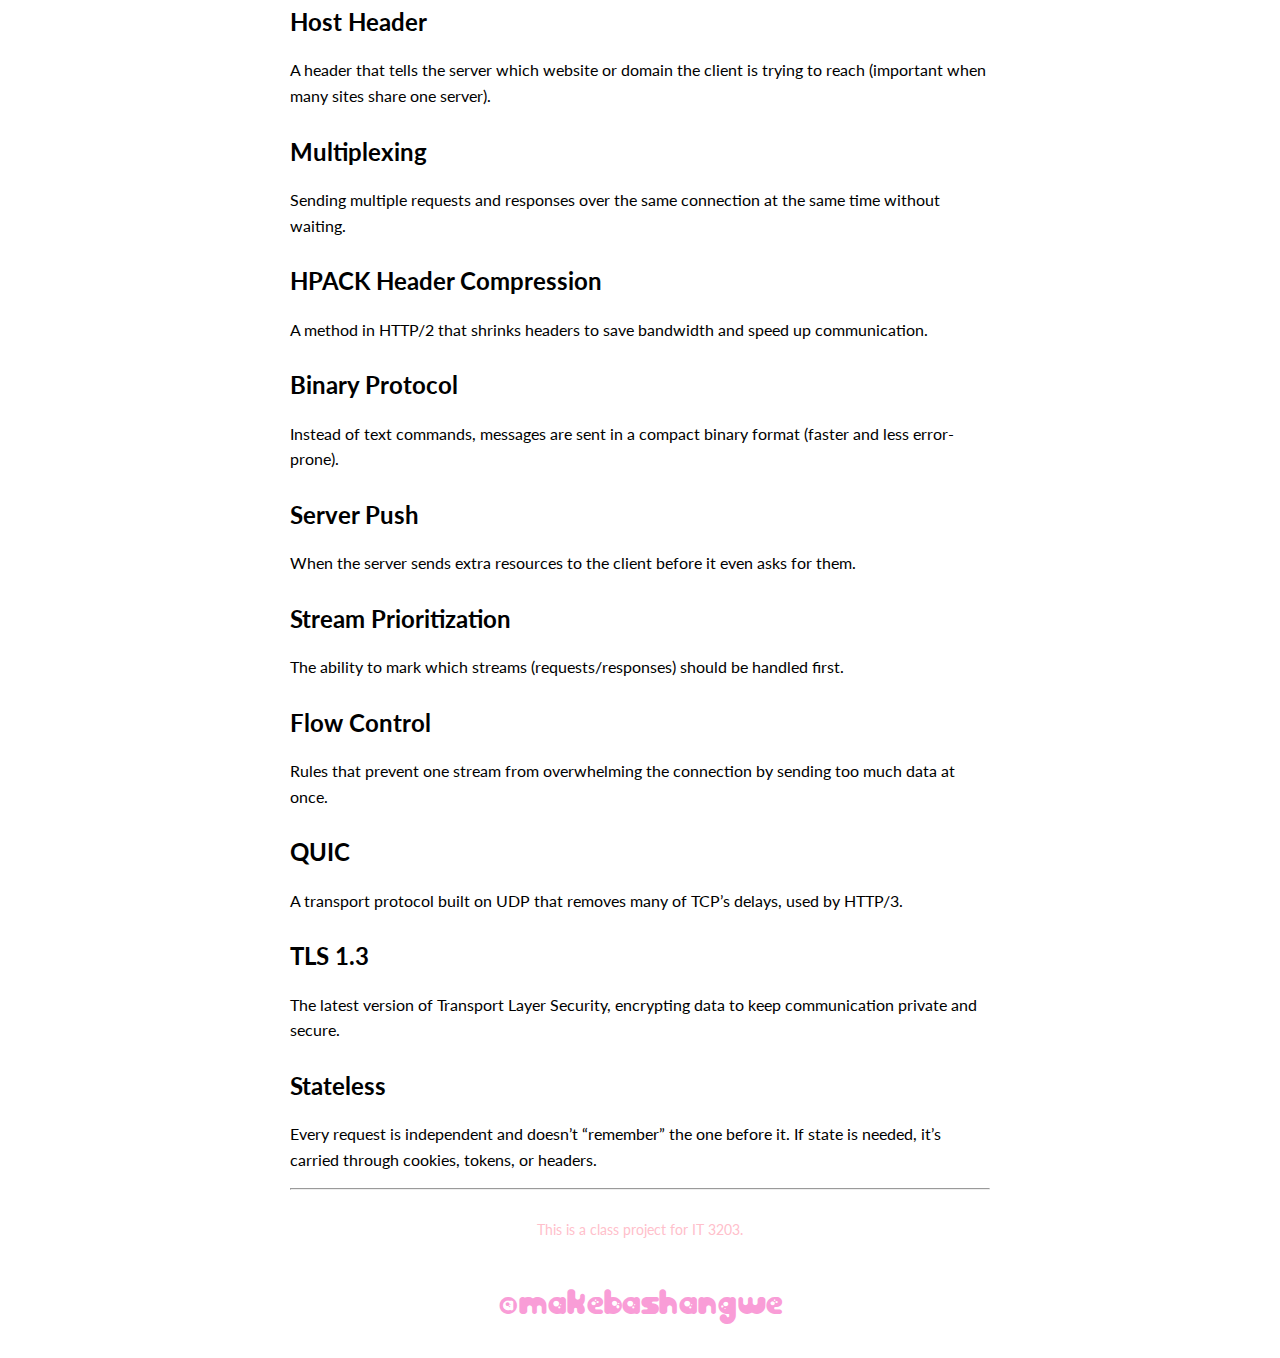
<file: key-concepts.html>
<!DOCTYPE html>
<html lang="en">
<head>
    <meta charset="UTF-8">
    <meta name="viewport" content="width=device-width, initial-scale=1.0">
    <link rel = "stylesheet" href = "styles.css">
    <link href="https://fonts.googleapis.com/css2?family=Lato&display=swap" rel="stylesheet">

    <title>HOME</title>

</head>


<body>
    <header>
    <nav>
        <ul>
            <li><a href="index.html"><h3>Home</h3></a></li>
            <li><a href="key-concepts.html"><h3>Key Concepts</h3></a></li>
            <li><a href="early-http.html"><h3>Early HTTP</h3></a></li>
            <li><a href="http2.html"><h3>HTTP2</h3></a></li>
            <li><a href="http3.html"><h3>HTTP3</h3></a></li>
            <li><a href="apis-cloud.html"><h3>Api & Cloud</h3></a></li>
            <li><a href="security-https.html"><h3>Security</h3></a></li>
            <li><a href="about.html"><h3>About</h3></a></li>

        </ul>
        <h1 class="header-logo">HTTP</h1>

    </nav>
    </header>

    <main class="container">
        <h1 class="header-title">Key Concepts</h1>
        <h2>Client–Server Model</h2>
        <p>A communication setup where the client (like a web browser) sends a request, and the server responds with the data or resource.</p>
        <h2>Request</h2>
        <p>The message a client sends to ask for something from the server, such as a web page or image.</p>
        <h2>Response</h2>
        <p>The message the server sends back to the client, containing the requested resource or an explanation of what happened.</p>
        <h2>Error</h2>
        <p>A type of response that shows something went wrong, usually given with a status code (like 404 for “Not Found”).</p>
        <h2>Header</h2>
        <p>Extra information included in requests and responses (like content type, caching rules, or authentication).</p>
        <h2>Status Code</h2>
        <p>A three-digit number in the response that explains the outcome (e.g., 200 = OK, 404 = Not Found, 500 = Server Error).</p>
        <h2>Methods</h2>
        <p>The verbs that tell the server what to do:</p>
        <ul class="no-bullets">
            <li><b>GET</b> – fetch a resource</li>
            <li><b>POST</b> – send data</li>
            <li><b>PUT</b> – replace a resource</li>
            <li><b>DELETE</b> – remove a resource</li>
            <li><b>PATCH</b> – update part of a resource</li>
            <li><b>HEAD</b> – request only the headers (no body)</li>
        </ul>
        <h2>Persistent Connection</h2>
        <p>A connection that stays open for multiple requests instead of closing after just one.</p>
        <h2>Chunked Transfer Encoding</h2>
        <p>Breaking a large response into smaller pieces (“chunks”) so the client can start processing before the full file arrives.</p>                <h2>Caching</h2>
        <p>Storing copies of responses so they can be reused later without re-downloading from the server.</p>
        <h2>Host Header</h2>
        <p>A header that tells the server which website or domain the client is trying to reach (important when many sites share one server).</p>
        <h2>Multiplexing</h2>
        <p>Sending multiple requests and responses over the same connection at the same time without waiting.</p>
        <h2>HPACK Header Compression</h2>
        <p>A method in HTTP/2 that shrinks headers to save bandwidth and speed up communication.</p>
        <h2>Binary Protocol</h2>
        <p>Instead of text commands, messages are sent in a compact binary format (faster and less error-prone).</p>
        <h2>Server Push</h2>
        <p>When the server sends extra resources to the client before it even asks for them.</p>
        <h2>Stream Prioritization</h2>
        <p>The ability to mark which streams (requests/responses) should be handled first.</p>
        <h2>Flow Control</h2>
        <p>Rules that prevent one stream from overwhelming the connection by sending too much data at once.</p>
        <h2>QUIC</h2>
        <p>A transport protocol built on UDP that removes many of TCP’s delays, used by HTTP/3.</p>
        <h2>TLS 1.3</h2>
        <p>The latest version of Transport Layer Security, encrypting data to keep communication private and secure.</p>
        <h2>Stateless</h2>
        <p>Every request is independent and doesn’t “remember” the one before it. If state is needed, it’s carried through cookies, tokens, or headers.</p>
        <hr>
    </main>
    
    <footer><a href="https://ksuweb.github.io/IT3203/">This is a class project for IT 3203.</a></footer>
    <footer class="footer-logo"><a href = "https://www.linkedin.com/in/makebashangwe/">@makebashangwe</a></footer>
    
</body>
</html>
</file>
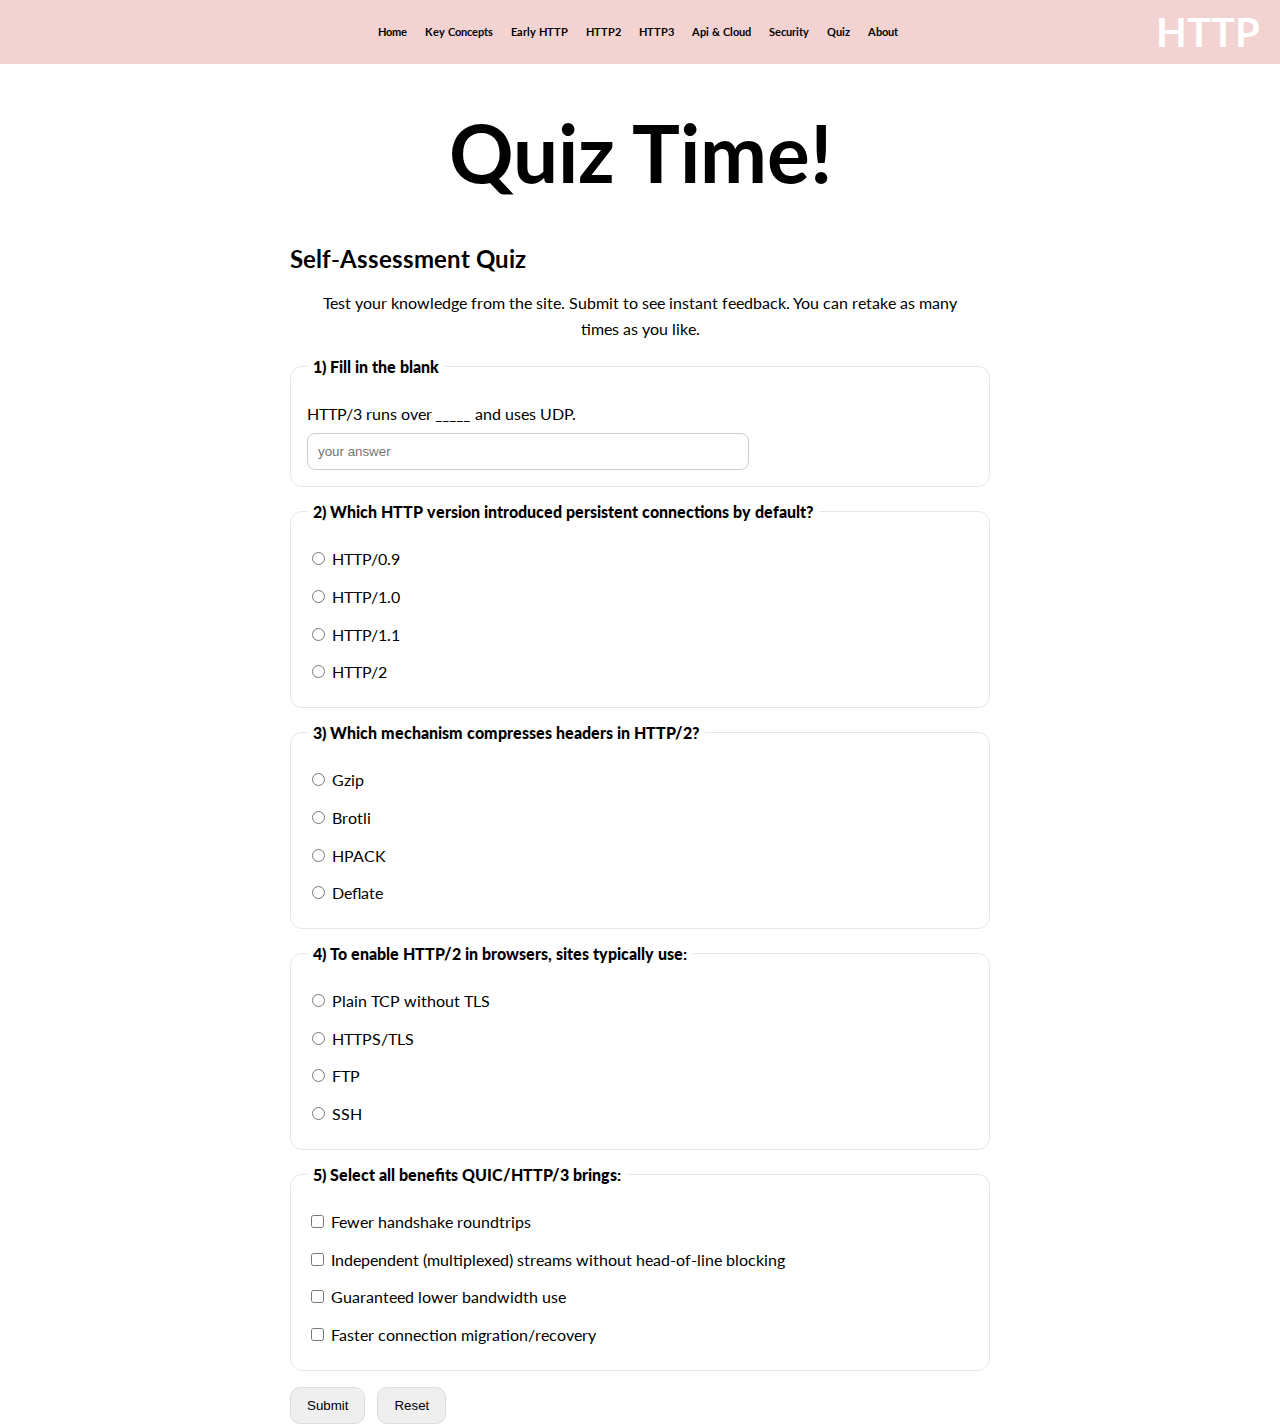
<file: quiz.html>
<!DOCTYPE html>
<html lang="en">
<head>
  <meta charset="UTF-8" />
  <meta name="viewport" content="width=device-width, initial-scale=1.0"/>
  <link rel="stylesheet" href="styles.css"/>
  <link href="https://fonts.googleapis.com/css2?family=Lato&display=swap" rel="stylesheet"/>
  <title>QUIZ</title>
</head>
<body>
  <header>
    <nav>
      <ul>
        <li><a href="index.html"><h3>Home</h3></a></li>
        <li><a href="key-concepts.html"><h3>Key Concepts</h3></a></li>
        <li><a href="early-http.html"><h3>Early HTTP</h3></a></li>
        <li><a href="http2.html"><h3>HTTP2</h3></a></li>
        <li><a href="http3.html"><h3>HTTP3</h3></a></li>
        <li><a href="apis-cloud.html"><h3>Api & Cloud</h3></a></li>
        <li><a href="security-https.html"><h3>Security</h3></a></li>
        <li><a href="quiz.html"><h3>Quiz</h3></a></li>
        <li><a href="about.html"><h3>About</h3></a></li>
      </ul>
      <h1 class="header-logo">HTTP</h1>
    </nav>
    <h1 class="header-title">Quiz Time!</h1>
  </header>

  <main class="container">
    <h2>Self-Assessment Quiz</h2>
    <p class="center-text">Test your knowledge from the site. Submit to see instant feedback. You can retake as many times as you like.</p>

    <form id="quizForm">
      <!-- Q1: Fill in the blank -->
      <fieldset>
        <legend><strong>1) Fill in the blank</strong></legend>
        <label for="q1">HTTP/3 runs over <em>_____</em> and uses UDP.</label><br>
        <input id="q1" name="q1" type="text" placeholder="your answer" required>
      </fieldset>

      <!-- Q2: Single choice -->
      <fieldset>
        <legend><strong>2) Which HTTP version introduced persistent connections by default?</strong></legend>
        <label><input type="radio" name="q2" value="http09" required> HTTP/0.9</label><br>
        <label><input type="radio" name="q2" value="http10"> HTTP/1.0</label><br>
        <label><input type="radio" name="q2" value="http11"> HTTP/1.1</label><br>
        <label><input type="radio" name="q2" value="http2"> HTTP/2</label>
      </fieldset>

      <!-- Q3: Single choice -->
      <fieldset>
        <legend><strong>3) Which mechanism compresses headers in HTTP/2?</strong></legend>
        <label><input type="radio" name="q3" value="gzip" required> Gzip</label><br>
        <label><input type="radio" name="q3" value="brotli"> Brotli</label><br>
        <label><input type="radio" name="q3" value="hpack"> HPACK</label><br>
        <label><input type="radio" name="q3" value="deflate"> Deflate</label>
      </fieldset>

      <!-- Q4: Single choice -->
      <fieldset>
        <legend><strong>4) To enable HTTP/2 in browsers, sites typically use:</strong></legend>
        <label><input type="radio" name="q4" value="tcp" required> Plain TCP without TLS</label><br>
        <label><input type="radio" name="q4" value="tls"> HTTPS/TLS</label><br>
        <label><input type="radio" name="q4" value="ftp"> FTP</label><br>
        <label><input type="radio" name="q4" value="ssh"> SSH</label>
      </fieldset>

      <!-- Q5: Multi-select -->
      <fieldset>
        <legend><strong>5) Select all benefits QUIC/HTTP/3 brings:</strong></legend>
        <label><input type="checkbox" name="q5" value="handshake"> Fewer handshake roundtrips</label><br>
        <label><input type="checkbox" name="q5" value="streams"> Independent (multiplexed) streams without head-of-line blocking</label><br>
        <label><input type="checkbox" name="q5" value="guaranteedBandwidth"> Guaranteed lower bandwidth use</label><br>
        <label><input type="checkbox" name="q5" value="fasterRecovery"> Faster connection migration/recovery</label>
      </fieldset>

      <div style="margin-top:1rem; display:flex; gap:0.75rem; flex-wrap:wrap">
        <button type="submit">Submit</button>
        <button type="button" id="resetBtn">Reset</button>
      </div>
    </form>

    <section id="results" aria-live="polite" hidden>
      <div class="card">
        <h3 id="summary"></h3>
        <p id="totals"></p>
        <ul id="perQuestion"></ul>
      </div>
    </section>
  </main>

  <!-- load script at end -->
<script src="quiz.js" defer></script>
</body>
</html>
</file>
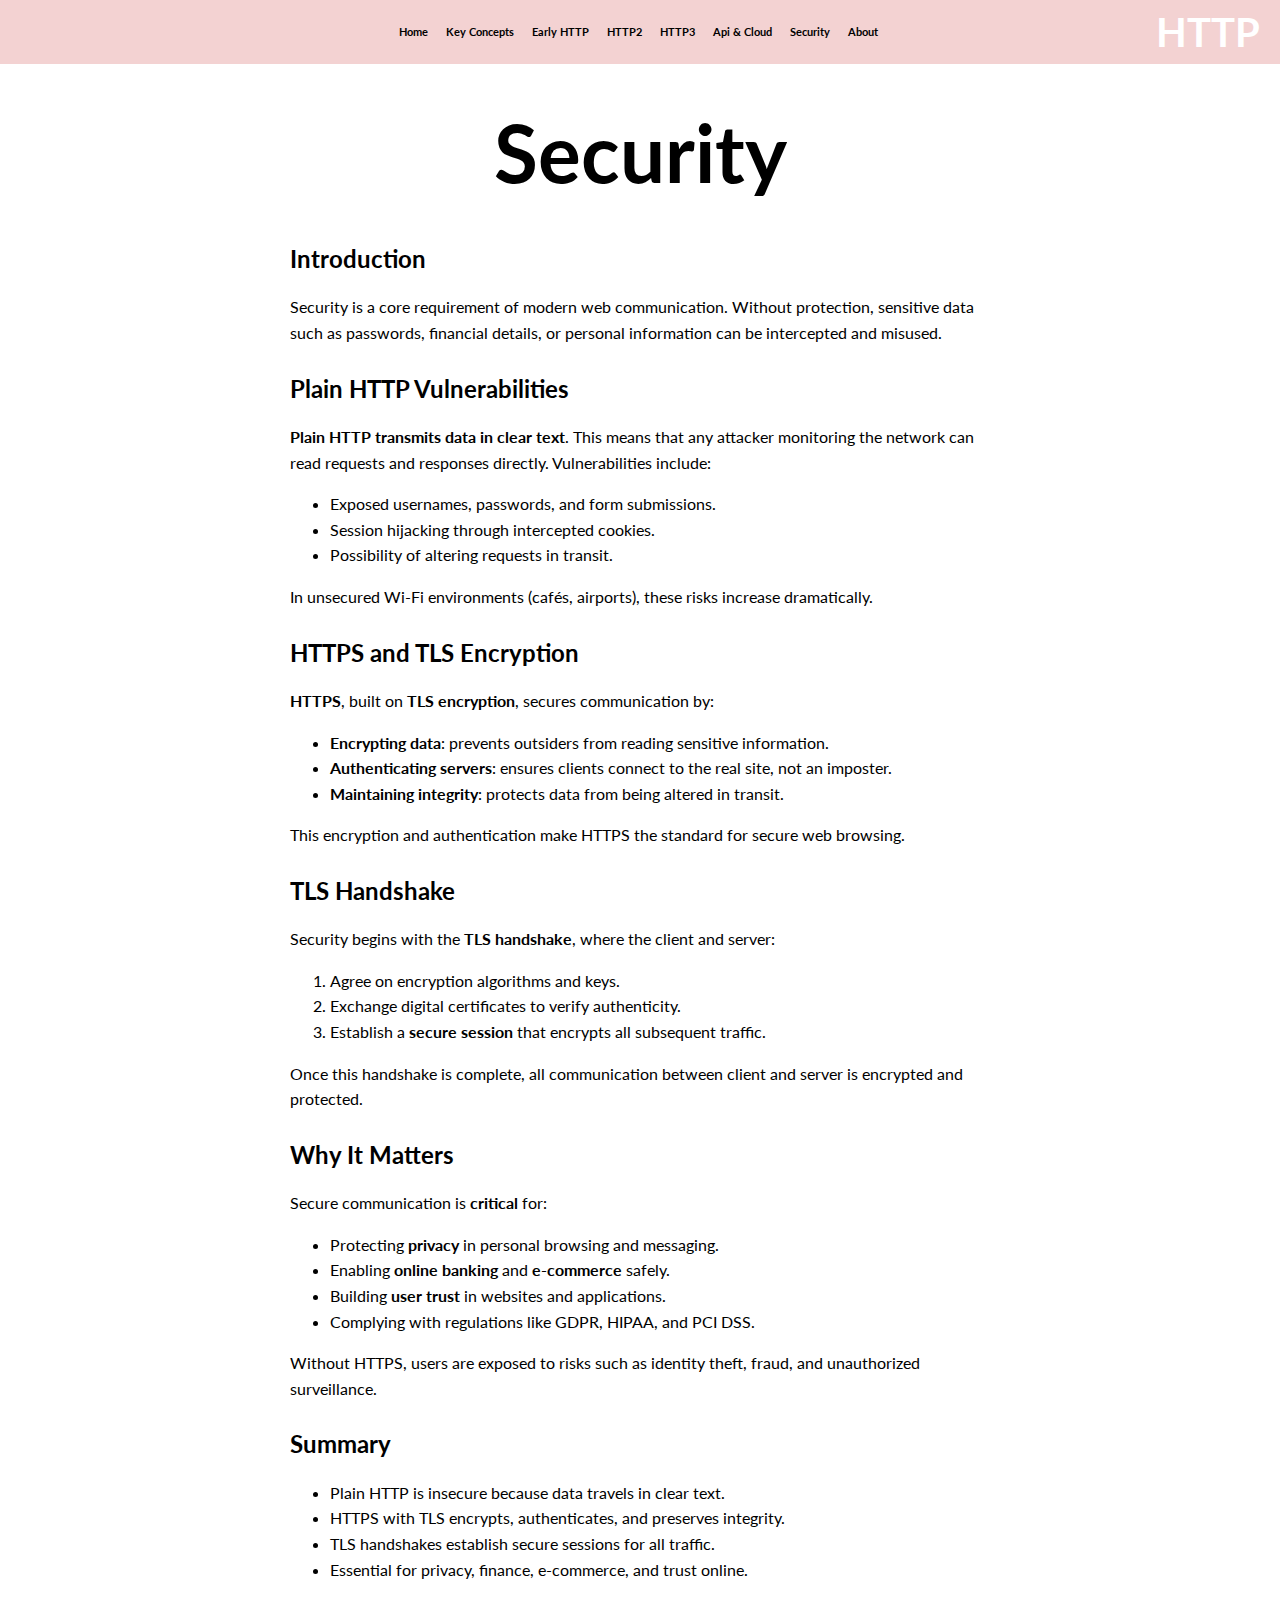
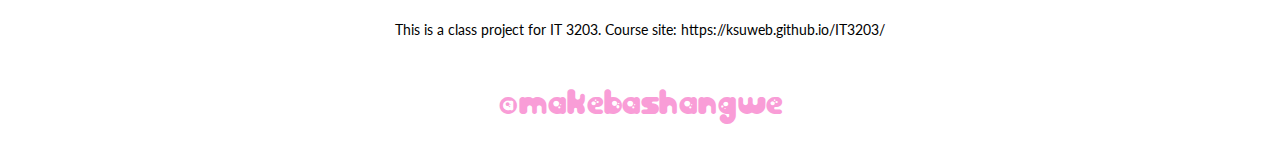
<file: security-https.html>
<!DOCTYPE html>
<html lang="en">
<head>
    <meta charset="UTF-8">
    <meta name="viewport" content="width=device-width, initial-scale=1.0">
    <link rel = "stylesheet" href = "styles.css">
    <title>SECURITY with HTTPS</title>

</head>
<header>
    <nav>
        <ul>
            <li><a href="index.html"><h3>Home</h3></a></li>
            <li><a href="key-concepts.html"><h3>Key Concepts</h3></a></li>
            <li><a href="early-http.html"><h3>Early HTTP</h3></a></li>
            <li><a href="http2.html"><h3>HTTP2</h3></a></li>
            <li><a href="http3.html"><h3>HTTP3</h3></a></li>
            <li><a href="apis-cloud.html"><h3>Api & Cloud</h3></a></li>
            <li><a href="security-https.html"><h3>Security</h3></a></li>
            <li><a href="about.html"><h3>About</h3></a></li>

        </ul>
                    <h1 class="header-logo">HTTP</h1>

    </nav>

    <h1 class="header-title">Security</h1>
</header>

<body>
   <main class="container">
    <section aria-labelledby="intro">
    <h2 id="intro">Introduction</h2>
    <p>
      Security is a core requirement of modern web communication.
      Without protection, sensitive data such as passwords, financial details,
      or personal information can be intercepted and misused.
    </p>
  </section>

  <section aria-labelledby="plain-http">
    <h2 id="plain-http">Plain HTTP Vulnerabilities</h2>
    <p>
      <strong>Plain HTTP transmits data in clear text</strong>. This means that any
      attacker monitoring the network can read requests and responses directly.
      Vulnerabilities include:
    </p>
    <ul>
      <li>Exposed usernames, passwords, and form submissions.</li>
      <li>Session hijacking through intercepted cookies.</li>
      <li>Possibility of altering requests in transit.</li>
    </ul>
    <p>
      In unsecured Wi-Fi environments (cafés, airports), these risks increase dramatically.
    </p>
  </section>

  <section aria-labelledby="https">
    <h2 id="https">HTTPS and TLS Encryption</h2>
    <p>
      <strong>HTTPS</strong>, built on <strong>TLS encryption</strong>,
      secures communication by:
    </p>
    <ul>
      <li><strong>Encrypting data</strong>: prevents outsiders from reading sensitive information.</li>
      <li><strong>Authenticating servers</strong>: ensures clients connect to the real site, not an imposter.</li>
      <li><strong>Maintaining integrity</strong>: protects data from being altered in transit.</li>
    </ul>
    <p>
      This encryption and authentication make HTTPS the standard for secure web browsing.
    </p>
  </section>

  <section aria-labelledby="tls-handshake">
    <h2 id="tls-handshake">TLS Handshake</h2>
    <p>
      Security begins with the <strong>TLS handshake</strong>, where the client and server:
    </p>
    <ol>
      <li>Agree on encryption algorithms and keys.</li>
      <li>Exchange digital certificates to verify authenticity.</li>
      <li>Establish a <strong>secure session</strong> that encrypts all subsequent traffic.</li>
    </ol>
    <p>
      Once this handshake is complete, all communication between client and server is encrypted and protected.
    </p>
  </section>

  <section aria-labelledby="importance">
    <h2 id="importance">Why It Matters</h2>
    <p>
      Secure communication is <strong>critical</strong> for:
    </p>
    <ul>
      <li>Protecting <strong>privacy</strong> in personal browsing and messaging.</li>
      <li>Enabling <strong>online banking</strong> and <strong>e-commerce</strong> safely.</li>
      <li>Building <strong>user trust</strong> in websites and applications.</li>
      <li>Complying with regulations like GDPR, HIPAA, and PCI DSS.</li>
    </ul>
    <p>
      Without HTTPS, users are exposed to risks such as identity theft, fraud, and unauthorized surveillance.
    </p>
  </section>

  <section aria-labelledby="summary">
    <h2 id="summary">Summary</h2>
    <ul>
      <li>Plain HTTP is insecure because data travels in clear text.</li>
      <li>HTTPS with TLS encrypts, authenticates, and preserves integrity.</li>
      <li>TLS handshakes establish secure sessions for all traffic.</li>
      <li>Essential for privacy, finance, e-commerce, and trust online.</li>
    </ul>
  </section>
   </main>
</body>
<footer>This is a class project for IT 3203. Course site: https://ksuweb.github.io/IT3203/</footer>
<footer class="footer-logo"><a href = "https://www.linkedin.com/in/makebashangwe/">@makebashangwe</a></footer>
</html>
</file>
<file: styles.css>
/* --- FONT IMPORTS --- */
@import url('https://fonts.googleapis.com/css2?family=Lato:wght@300;400;700&display=swap');

@font-face {
  font-family: "Billo";
  src: url('assets/images/fonts/BILLO___.TTF') format('truetype');
  font-display: swap;
}

@font-face {
  font-family: "Lostar";
  src: url('assets/images/fonts/Lostar.ttf') format('truetype');
  font-display: swap;
}

/* BASE STYLES */
:root {
  --page-max: 760px; /*page width */
}

body {
  background-color: white;
  color: black;
  margin-left: 50px;
  margin: 0;
  line-height: 1.6;
  font-family: 'Lato', sans-serif;
}

/* Page wrapper */
.container {
  max-width: var(--page-max);
  margin: 50px auto;
  padding: 0 16px;
}

/* --- HEADINGS & TEXT --- */
h1, h2 {
  margin: 24px 0 12px;
}
h1 {
  font-weight: 700; /*bold*/
}
p {
  text-align: left;
  color: black;
}
.container {
  max-width: 700px;      /* width of the text block */
  margin: 0 auto;        /* centers the container horizontally */
  padding: 0 20px;       /* breathing room on the sides */
  text-align: left;     /* aligns text inside this block to the right */
}
.container-gray{
  max-width: 700px;      /* width of the text block */
  margin: 0 auto;        /* centers the container horizontally */
  padding: 0 20px;       /* breathing room on the sides */
  text-align: left;
  background-color: #f3d2d2;
  color:#111;

}

/* --- NAVIGATION --- */
header nav {
  background: #f3d2d2;
  display: flex;                /* puts children (ul + h1) on same line */
  justify-content: space-between; /* spreads nav links left, logo right */
  align-items: center;          /* vertically centers them */
  padding: 0 20px;   
  font-size: .6em;           /* optional breathing room */
}

header nav ul {
  list-style: none;
  margin:0 auto;
  padding: 0;
  display: flex;
  gap: 8px;
  font-family: 'Lato';
  max-width: 700px;      /* width of the text block */
  padding-left: 120px; /* shifts everything right */
  padding-right: 20px; /* keep right spacing normal */
}

header nav a {
  display: block;
  color: rgb(0, 0, 0);
  padding: 5px 5px;
  text-decoration: none;
}
header nav a:hover {
  background-color: rgb(247, 142, 142);
}

/* --- HEADER TITLE --- */
.header-title {
  font-family: 'Lato', sans-serif;
  color: rgb(0, 0, 0);
  text-align: center;
  margin: 24px 0;
  font-size: 5rem;
}
.header-logo {
  font-family: 'Lato', sans-serif;
  color: white;        /* match the nav text */
  font-size: 2.5rem;   /* tweak size to fit better */
  margin: 0;           /* remove default h1 spacing */
}

.header-subtitle{
    font-family: 'Lato', sans-serif;
    color: rgb(0, 0, 0);
    text-align: center;
    margin-top: 20px;
    margin-bottom:8px;
    margin-right:20px;
    margin-left: 20px;
}
/* --- FIGURES & MEDIA --- */
figure {
  margin: 28px auto;
}

figure img, 
figure video {
  display: block;
  max-width: 20%;
  height: auto;
  margin-left: auto;   /* centers horizontally */
  margin-right: auto;  /* centers horizontally */
  border-radius: 8px;
  box-shadow: 0 6px 20px rgba(0,0,0,.25);
}

.center-text{
    max-width: 700px;      /* width of the text block */
    margin: 0 auto;        /* centers the container horizontally */
    padding: 0 20px;       /* breathing room on the sides */
    text-align: center;     /* aligns text inside this block to the right */
}

/*  LISTS  */
.no-bullets {
  list-style: none;
  padding: 0;
  text-align: left;
}

/* --- BLOCKQUOTE --- */
blockquote {
  background: #f6f7f8;
  color: #111;
  border-left: 4px solid #d0d3d6;
  padding: 16px 20px;
  margin: 24px 0;
  font-style: italic;
}

/* --- FOOTER --- */
footer {
  text-align: center;
  font-size: .9rem;
  padding: 20px 0;
}
.footer-logo a {
  font-family: 'Billo', sans-serif;
  font-size: 2.2rem;
  color: rgb(249, 157, 215);
  text-decoration: none;
}
footer a {
  text-decoration: none;
  color: pink;
}
/* JS */
/* Baseline: keep layout stable before JS wraps letters */
.stagger-grow {
  display: inline-block;
  will-change: transform;
}

/* Each letter will get this class */
.letter {
  display: inline-block;           /* needed for transform */
  transform-origin: center bottom; /* pops upward nicely */
  opacity: 0;                      /* fade-in with the pop */
}

@keyframes popIn {
  0%   { transform: scale(0.6) translateY(6px); opacity: 0; color: #000; }
  60%  { transform: scale(1.15) translateY(0);  opacity: 1; color: #000; }
  80%  { transform: scale(0.95); color: #000; }
  100% { transform: scale(1); opacity: 1; color: #000; }
}

.animate .letter {
  animation: popIn 420ms cubic-bezier(.2,.7,.2,1) forwards;
  color: #000; /* ✅ ensure final state stays black */
}
/* inherit color from the surrounding paragraph */
.stagger-grow,
.stagger-grow .letter,
.animate .letter {
  color: black;
}

/* Accessibility: honor reduced motion */
@media (prefers-reduced-motion: reduce) {
  .animate .letter {
    animation: none;
    opacity: 1;
    transform: none;
  }
}

/* --- TABLE STYLING --- */
table {
  width: 100%;
  border-collapse: collapse;
  margin: 24px 0;
  font-size: 16px;
  text-align: left;
}

thead {
  background-color: #f4f4f4;
}

thead th {
  padding: 15px;
  font-weight: 700;
  border-bottom: 2px solid #ddd;
}

tbody td {
  padding: 15px;
  border-bottom: 1px solid #eee;
}

/* Alternate row shading */
tbody tr:nth-child(even) {
  background-color: #fafafa;
}

/* Hover effect */
tbody tr:hover {
  background-color: #f1f9ff;
  transition: background-color 0.2s ease;
}

/* Optional: Make the first column bold (version numbers stand out) */
tbody td:first-child {
  font-weight: 600;
}
.center-img {
  display: block;
  margin: 0 auto;
}
.gif-crop {
  width: 100%;
  height: 250px;     /* crop height */
  overflow: hidden;  /* hides excess */
  position: relative;
}

.gif-crop img {
  width: 120%;
  height: auto;
  position: absolute;     /* lets you move it */
  top: -120px;             /* shift upward */
  left: 0;                /* keep aligned horizontally */
}

.gif-banner {
  width: 100%;
  height: 300px; /* crop height */
  background: url("assets/images/Streaming\ The\ Internet\ GIF\ by\ Matthew\ Butler.gif") center/cover no-repeat;
}

/* quiz result colors */
.ok { color: #0a7f27; font-weight: 700; }
.bad { color: #b00020; font-weight: 700; }
#results .card { border: 1px solid #eee; border-radius: 12px; padding: 16px; }
#perQuestion li { margin: 4px 0; }

/* quiz form polish */
#quizForm fieldset { border: 1px solid #e6e6e6; border-radius: 12px; padding: 16px; margin: 12px 0; }
#quizForm legend { font-weight: 700; padding: 0 6px; }
#quizForm input[type="text"] { width: 100%; max-width: 420px; padding: 10px; border: 1px solid #ccc; border-radius: 8px; }
#quizForm label { display: inline-block; margin: 6px 0; }
#quizForm button { padding: 10px 16px; border-radius: 10px; border: 1px solid #ddd; cursor: pointer; }
#quizForm button:hover { background:#f7f7f7; }
</file>
